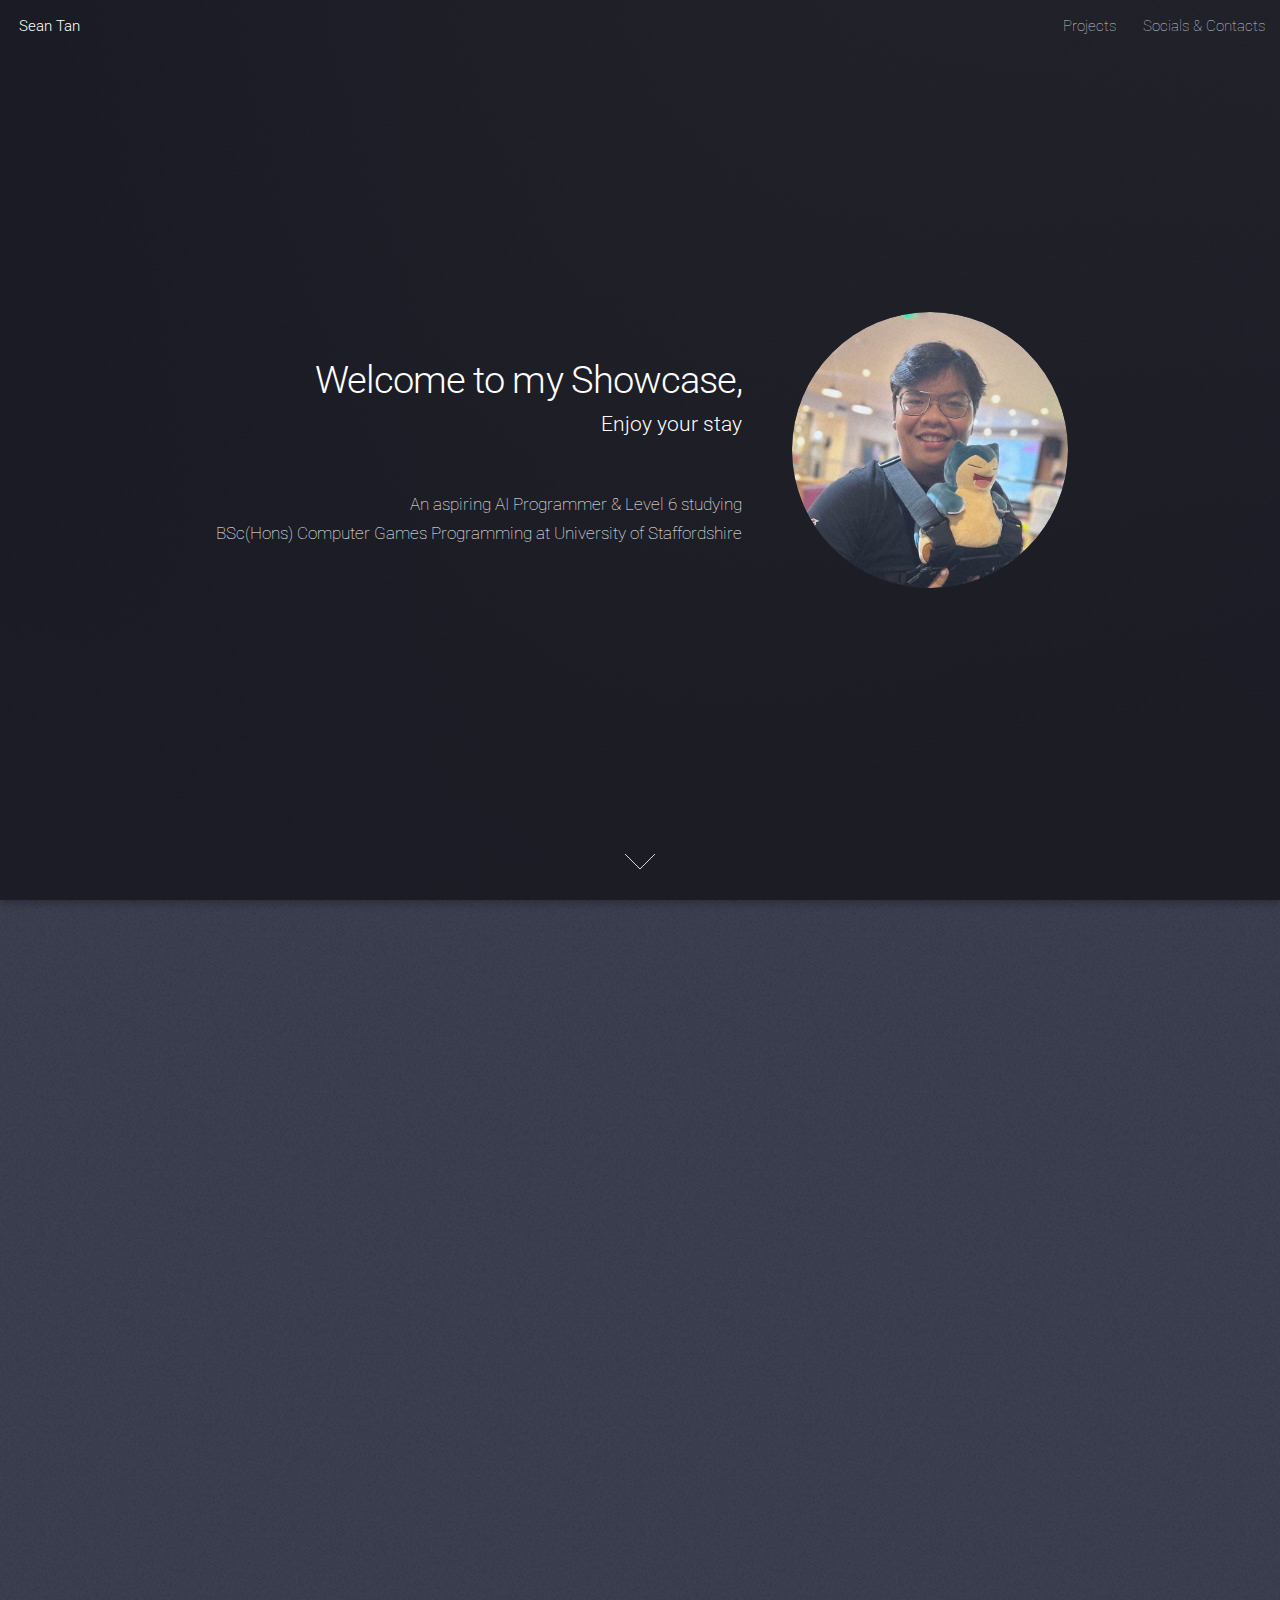
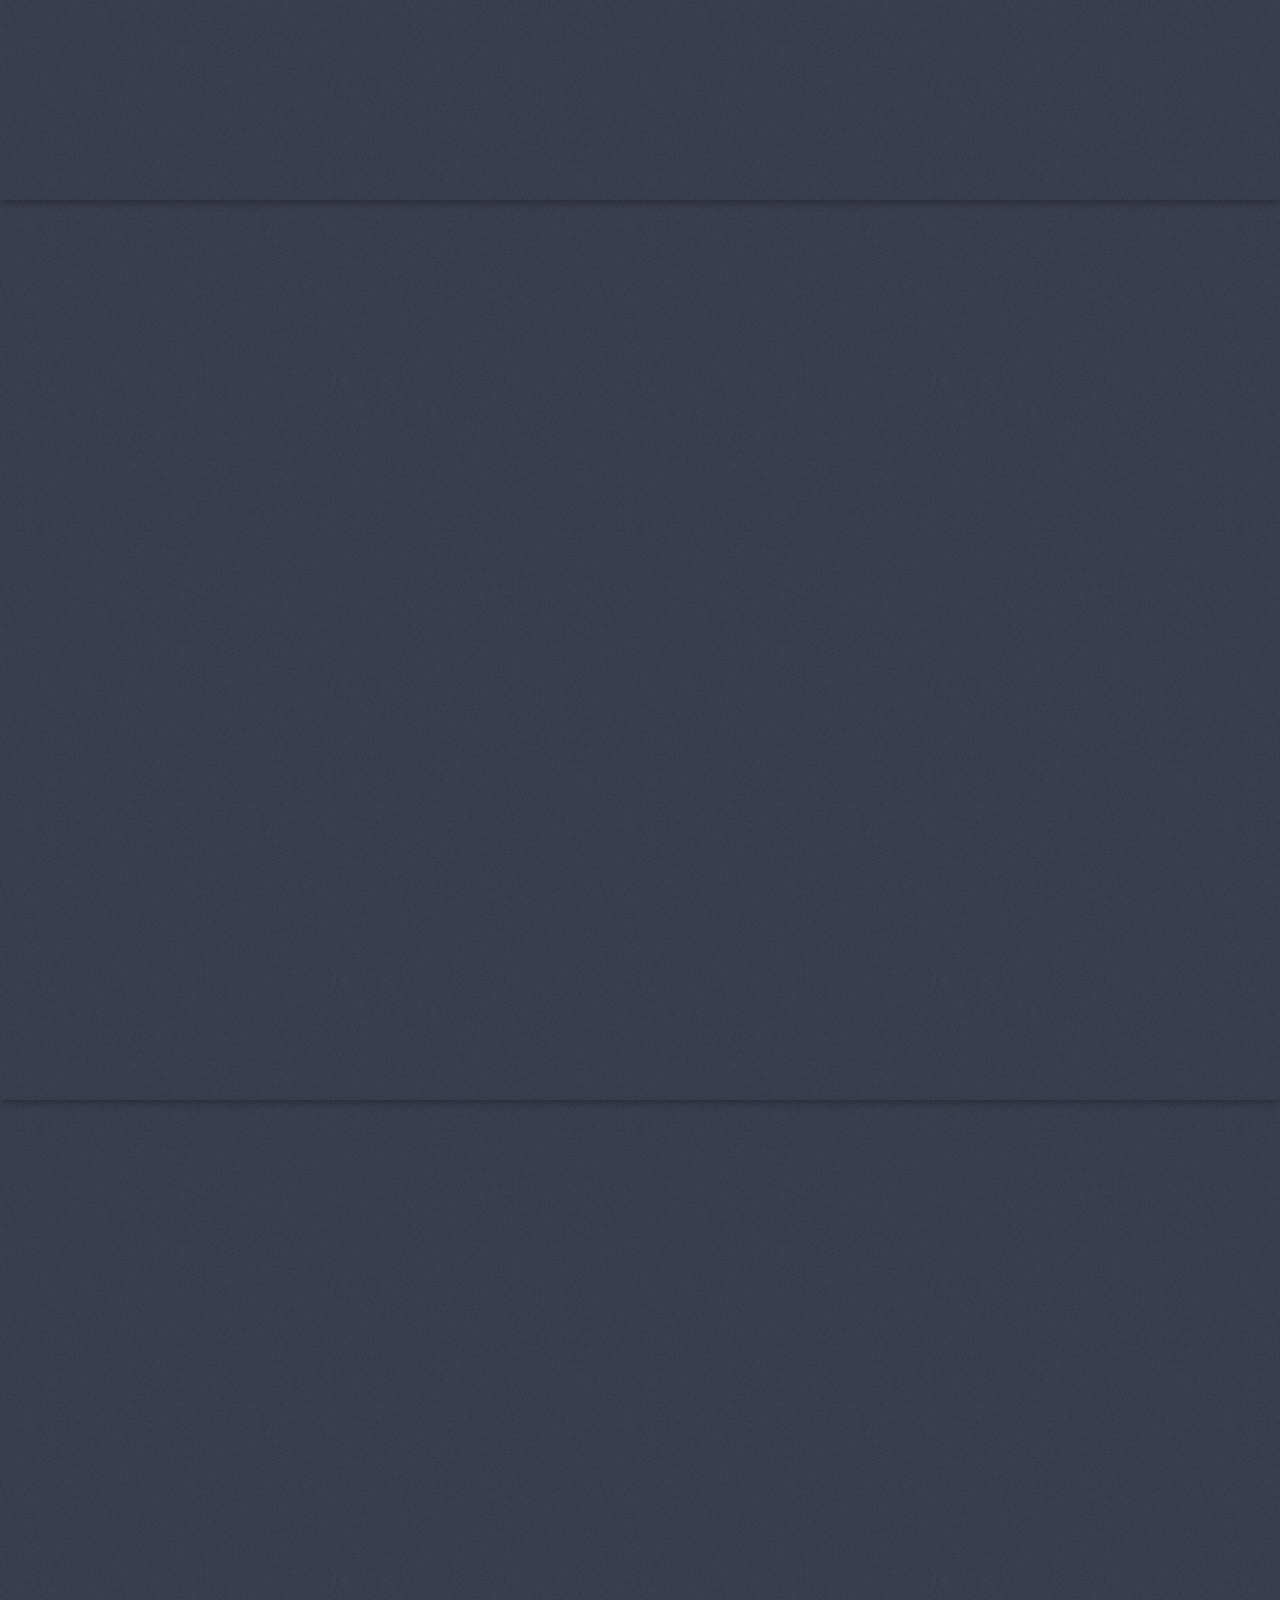
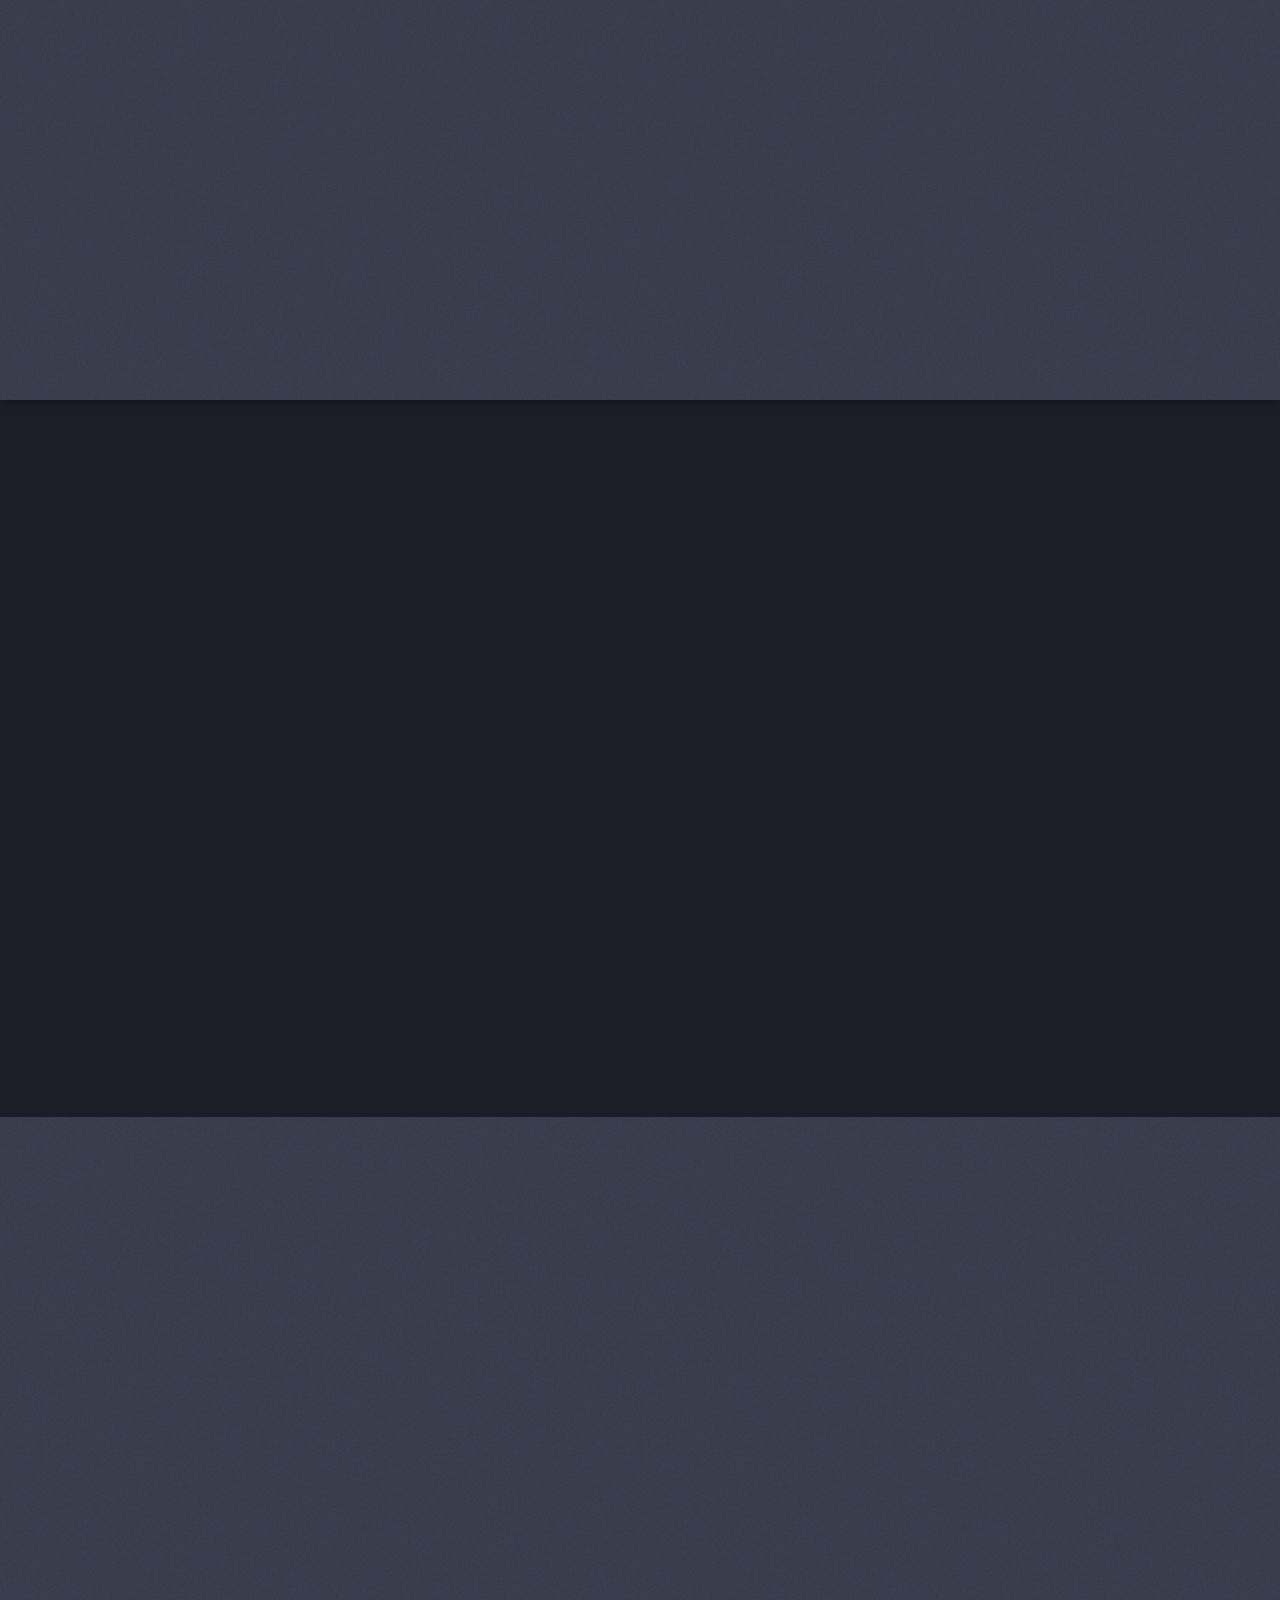
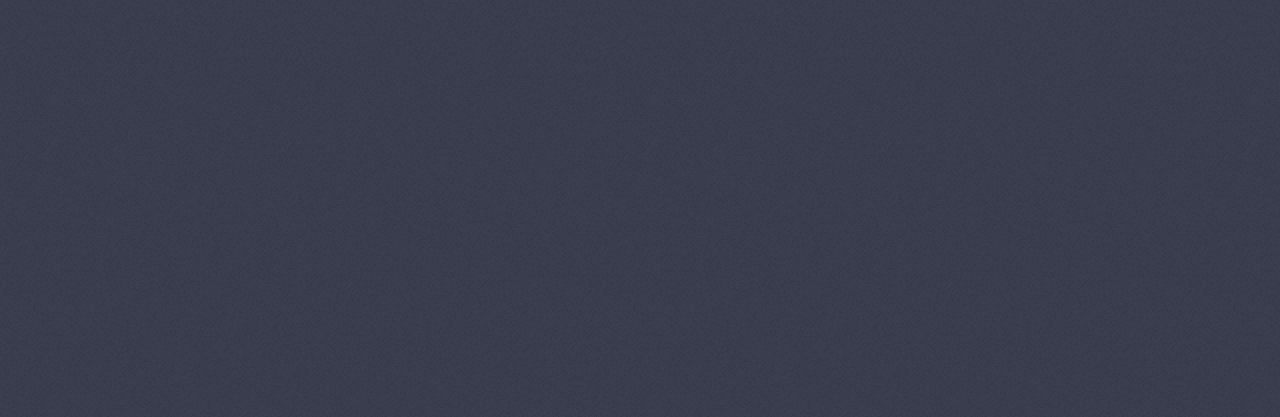
<file: index.html>
<!DOCTYPE HTML>
<!--
	Landed by HTML5 UP
	html5up.net | @ajlkn
	Free for personal and commercial use under the CCA 3.0 license (html5up.net/license)
-->
<html>
	<head>
		<title>Sean Tan | Portofolio</title>
		<meta charset="utf-8" />
		<meta name="viewport" content="width=device-width, initial-scale=1, user-scalable=no" />
		<link rel="stylesheet" href="assets/css/main.css" />
		<noscript><link rel="stylesheet" href="assets/css/noscript.css" /></noscript>
	</head>
	<body class="is-preload landing">
		<div id="page-wrapper">

			<!-- Header -->
				<header id="header">
					<h1 id="logo"><a href="index.html">Sean Tan</a></h1>
					<nav id="nav">
						<ul>
							<li>
								<a href="#">Projects</a>
								<ul>
									<li><a href="#UFFOE">UF-Foe</a></li>
									<li><a href="#AIDMPF">AI Fundamentals</a></li>
									<li><a href="#JWN">John Wick: Neon</a></li>
									<li><a href="#MISC">Other Work</a></li>
								</ul>
							</li>
							<li><a href="#Links">Socials & Contacts</a></li>
						</ul>
					</nav>
				</header>

			<!-- Banner -->
				<section id="banner">
					<div class="content">
						<header>
							<h2>Welcome to my Showcase,</h2>
							<h3>Enjoy your stay</h3>
							<p><br />
							An aspiring AI Programmer & Level 6 studying <br />BSc(Hons) Computer Games Programming at University of Staffordshire</p>
						</header>
						<span class="image"><img src="images/Sean.jpg" alt="" /></span>
					</div>
					<a href="#UFFOE" class="goto-next scrolly">Next</a>
				</section>
			<!-- UFFOE -->
			<section id="UFFOE" class="spotlight style3 left">
				<span class="image fit main bottom"><img src="images/Team37.png" alt="" /></span>
				<div class="content">
					<header>
						<h2>UF-Foe</h2>
						<!--<p>Accumsan integer ultricies aliquam vel massa sapien phasellus</p>-->
					</header>
					<p>Created using Unreal Engine 5, UF-Foe is an objective-based, top-down, co-op horde shooter. </br></br>The game was collaborative effort between a mix of 20 students from both 2nd and 3rd year. 
						My contribution to the game was the creation of the AI enemies and the bosses.</p>
					<ul class="actions">
						<li><a href="https://youtu.be/JCT9jSS22Kc?feature=shared" class="button">Watch the Trailer</a></li>
					</ul>
				</div>
				<a href="#AIDMPF" class="goto-next scrolly">Next</a>
			</section>
			<!-- AIDMPF -->
				<section id="AIDMPF" class="spotlight style1 bottom">
					<span class="image fit main"><img src="images/AIDMPF.png" alt="" /></span>
					<div class="content">
						<div class="container">
							<div class="row">
								<div class="col-4 col-12-medium">
									<header>
										<h2>AI Fundamentals</h2>
									</header>
								</div>
								<div class="col-4 col-12-medium">
									<p>Created using Unity 5, the project demonstrates the fundamanetals of AI decision-making and 
										pathfinding within separate scenes. The techniques learnt all culminate in the final scene,
										 where an AI survives against a horde of enemies.</p>
								</div>
								<div class="col-4 col-12-medium">
									<p>The AI has access to multiple weapons while health and ammo packs randomly spawn around the map.</p>
									<ul class="actions">
										<li><a href="https://youtu.be/Qgek7AGP8EU?feature=shared" class="button">Watch the Demo</a></li>
									</ul>
								</div>
							</div>
						</div>
					</div>
					<a href="#JWN" class="goto-next scrolly">Next</a>
				</section>

			<!-- JWN -->
				<section id="JWN" class="spotlight style2 right">
					<span class="image fit main"><img src="images/JWN.png" alt="" /></span>
					<div class="content">
						<header>
							<h2>John Wick: Neon</h2>
						</header>
						<p>Created using Unity 5, John Wick: Neon is a top-down shooter heaily inspired by the John Wick movies and Hotline Miami.
						</br></br>The player has access to a pistol, a rifle and a shotgun and there are 3 levels plus a tutorial to play. The project was my first experience in AI pathfinding and decision-making, 
							a plugin was downloaded to control all the enemy movement.
						</p>
						<ul class="actions">
							<li><a href="https://youtu.be/1UtfCuWJGxE?feature=shared" class="button">Watch the Demo</a></li>
						</ul>
					</div>
					<a href="#MISC" class="goto-next scrolly">Next</a>
				</section>

				<!-- Misc -->
				<section id="MISC" class="wrapper style1 special fade-up">
					<div class="container">
						<header class="major">
							<h2>Other Featured Work</h2>
						</header>
						<div class="box alt">
							<div class="row gtr-uniform">
								<section class="col-4 col-6-medium col-12-xsmall">
									<span class="image fit main"><img src="images/Synth.png" alt=""/></span>
									<h3>Polivoks Inspired Synth</h3>
									<p>Created using Unreal 5. Inspired by Mick Gordon's synth setup for DOOM(2016).</p>
									<a href="https://youtu.be/nqg_FeJnLfM?feature=shared" class="button">Watch the Demo</a>
								</section>
								<section class="col-4 col-6-medium col-12-xsmall">
									<span class="image fit main"><img src="images/sink.png" alt=""/></span>
									<h3>Sink The Sacrifice</h3>
									<p>Created using Unity 5. A down-scrolling side view shooter.</p>
									<a href="https://youtu.be/swqsTIbL5PI?feature=shared" class="button">Watch the Demo</a>
								</section>
								<section class="col-4 col-6-medium col-12-xsmall">
									<span class="image fit main"><img src="images/OpenGL.png" alt=""/></span>
									<h3>OpenGL Simulation</h3>
									<p>Created using C++ and the OpenGL library. </br></br></p>
									<a href="https://youtu.be/_sC6BI-AZjQ?feature=shared" class="button">Watch the Demo</a>
							</div>
						</div>
					</div>
					
				</section>
			<!-- Links -->
			<section id="Links" class="spotlight style3 left">
					<span class="image fit main bottom"><img src="images/bg.jpg" alt="" /></span>
					<div class="content">
						<header>
							<h2>Socials & Contacts</h2>
							<p> Email: SeanRonanTan.2003@gmail.com
							</p>
						</header>
							<ul class="icons">
								<li><a href="https://www.youtube.com/channel/UCGhxGUAMsaWj7-fnRhnos3w" class="icon brands alt fa-youtube"><span class="label">Youtube</span></a></li>
								<li><a href="https://www.linkedin.com/in/sean-tan-413865252/" class="icon brands alt fa-linkedin-in"><span class="label">LinkedIn</span></a></li>
								<li><a href="https://github.com/SeanRTan" class="icon brands alt fa-github"><span class="label">GitHub</span></a></li>
							</ul>
							<ul class="copyright">
								<li>&copy; Sean Tan. All rights reserved.</li>
							</ul>
					</div>
				</section>

		</div>

		<!-- Scripts -->
			<script src="assets/js/jquery.min.js"></script>
			<script src="assets/js/jquery.scrolly.min.js"></script>
			<script src="assets/js/jquery.dropotron.min.js"></script>
			<script src="assets/js/jquery.scrollex.min.js"></script>
			<script src="assets/js/browser.min.js"></script>
			<script src="assets/js/breakpoints.min.js"></script>
			<script src="assets/js/util.js"></script>
			<script src="assets/js/main.js"></script>

	</body>
</html>
</file>
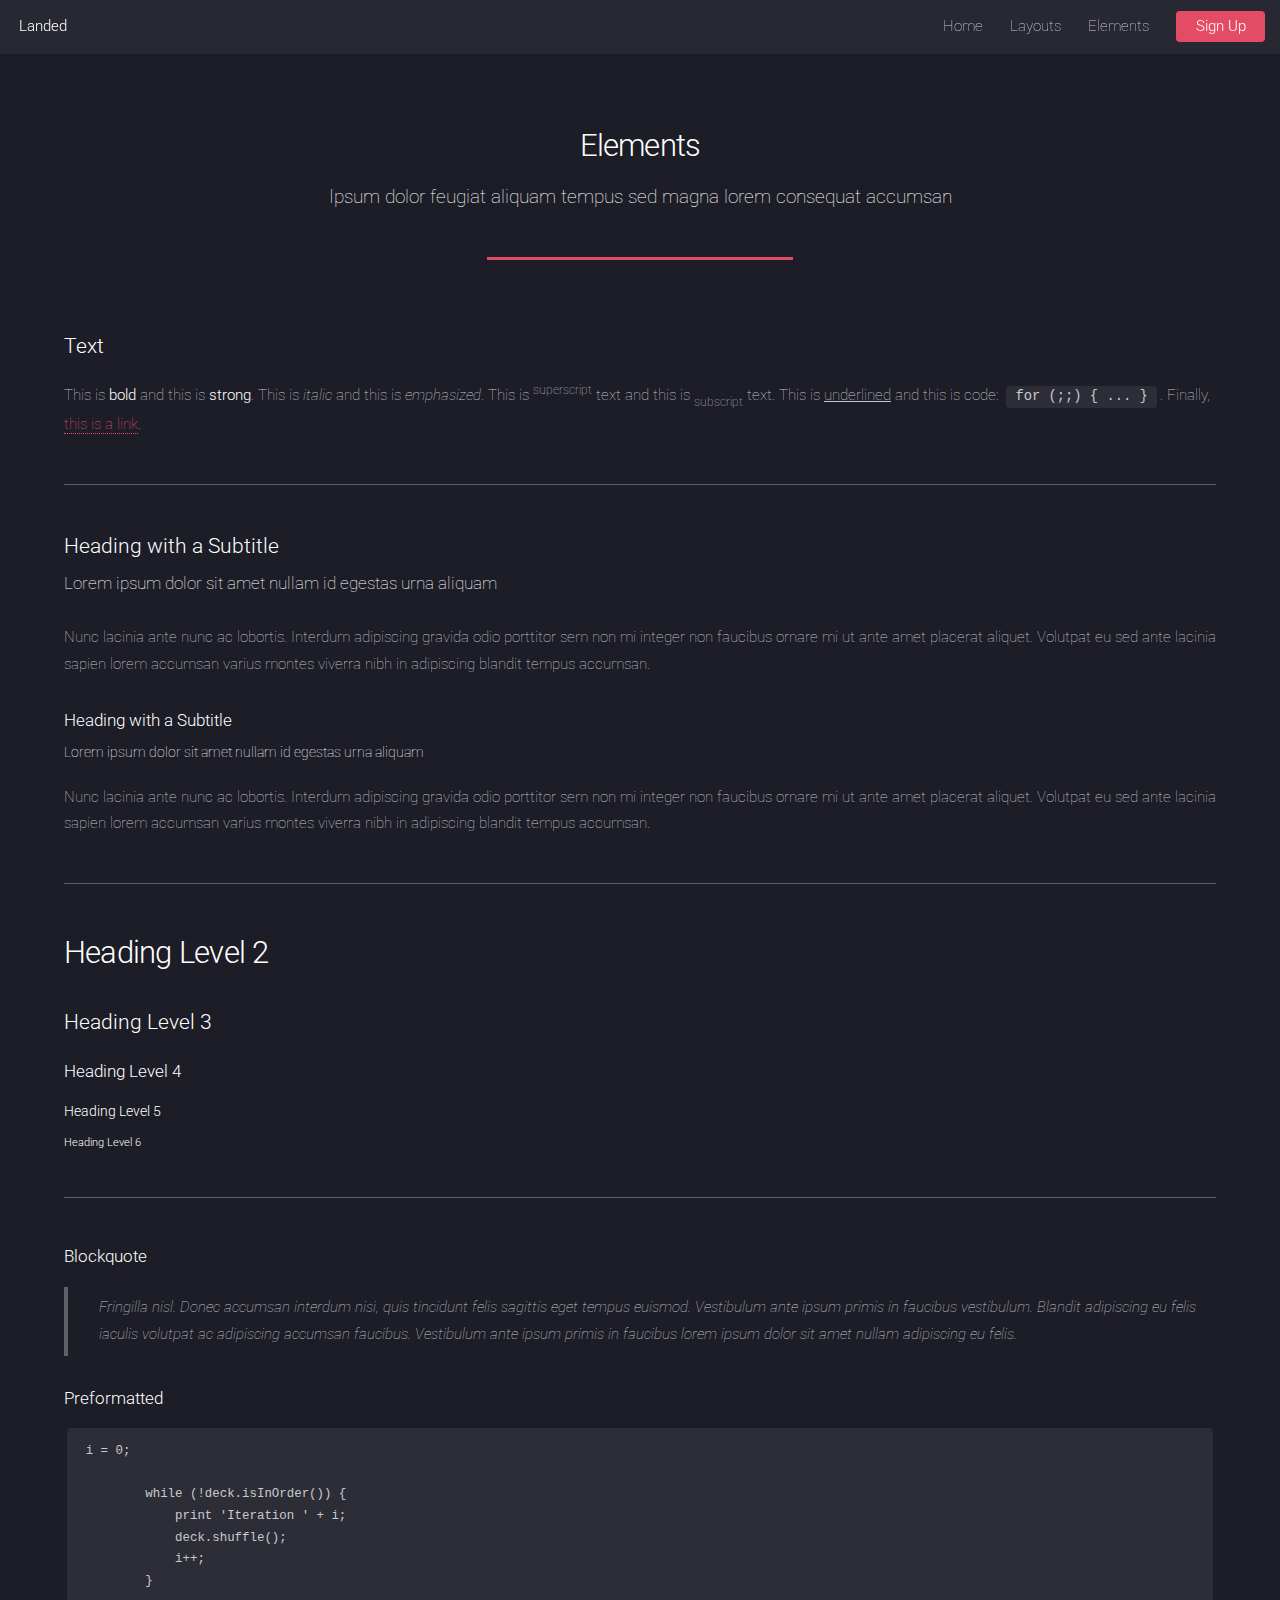
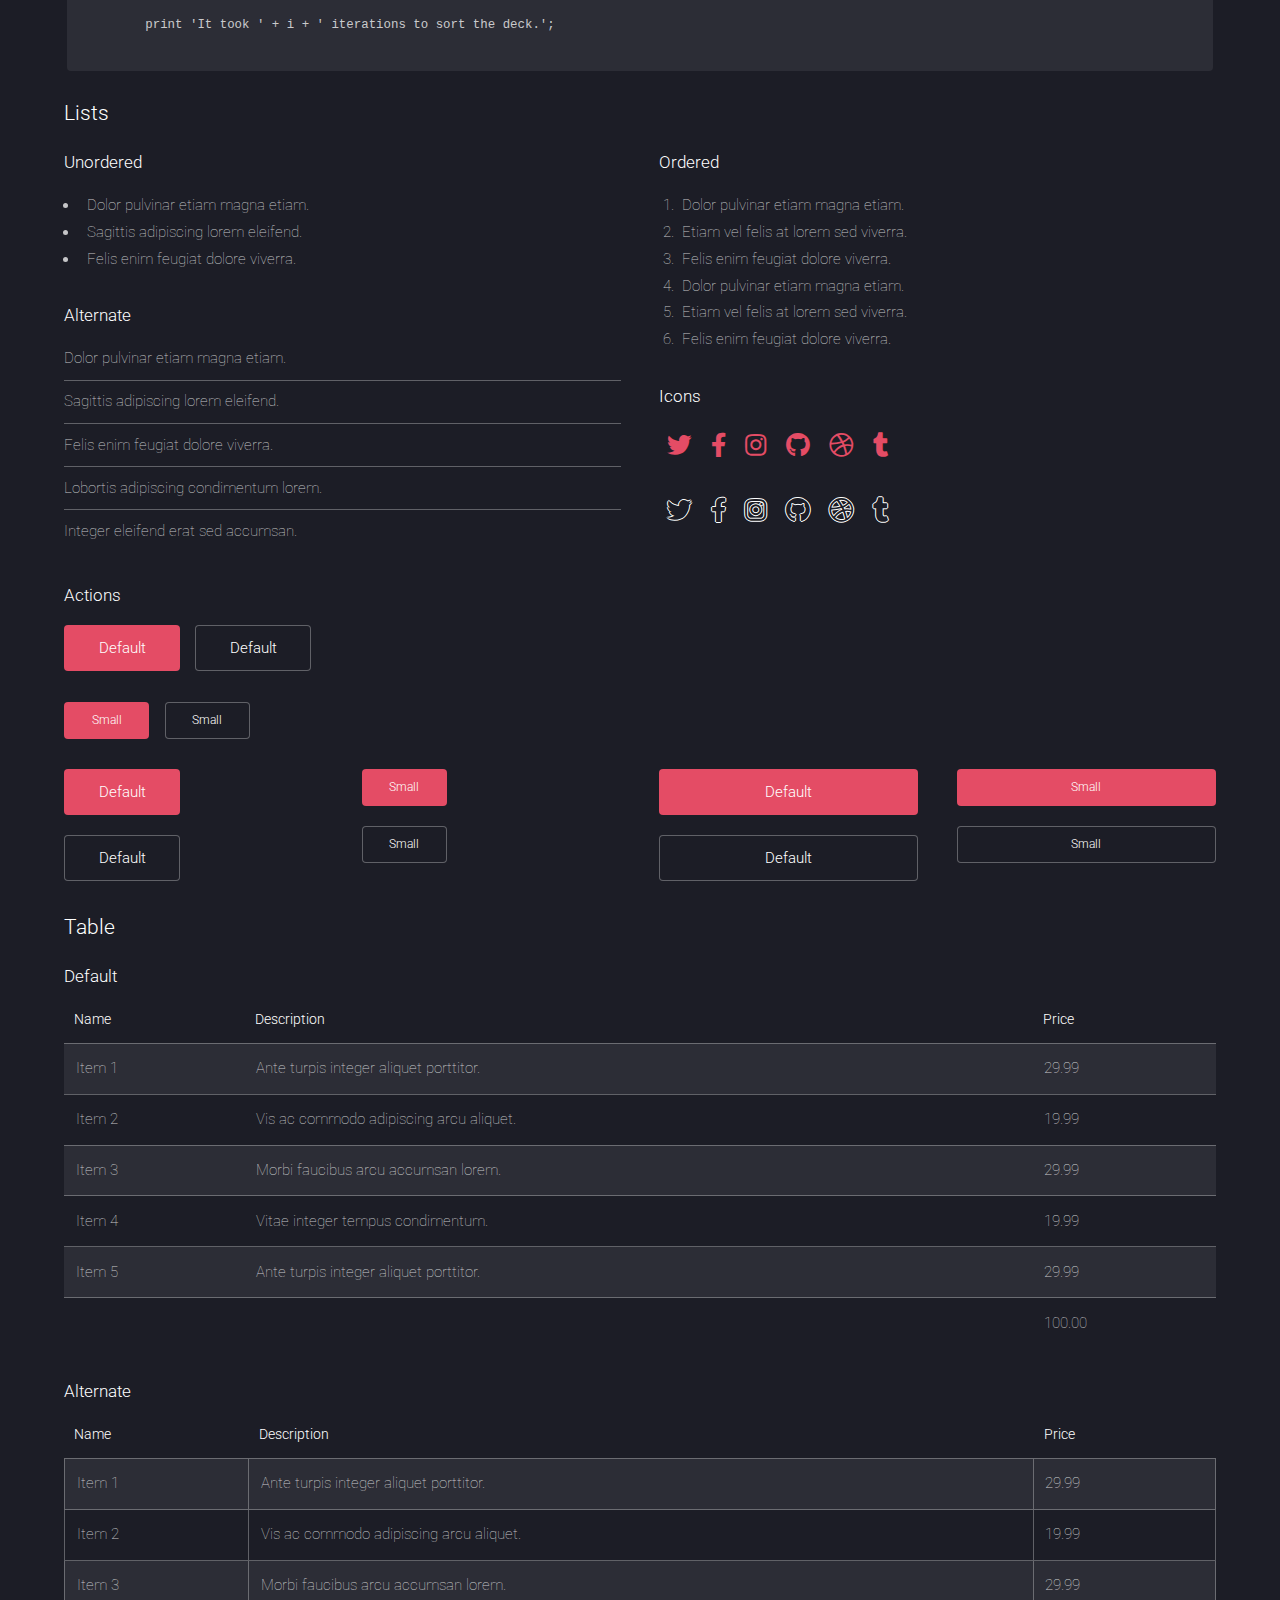
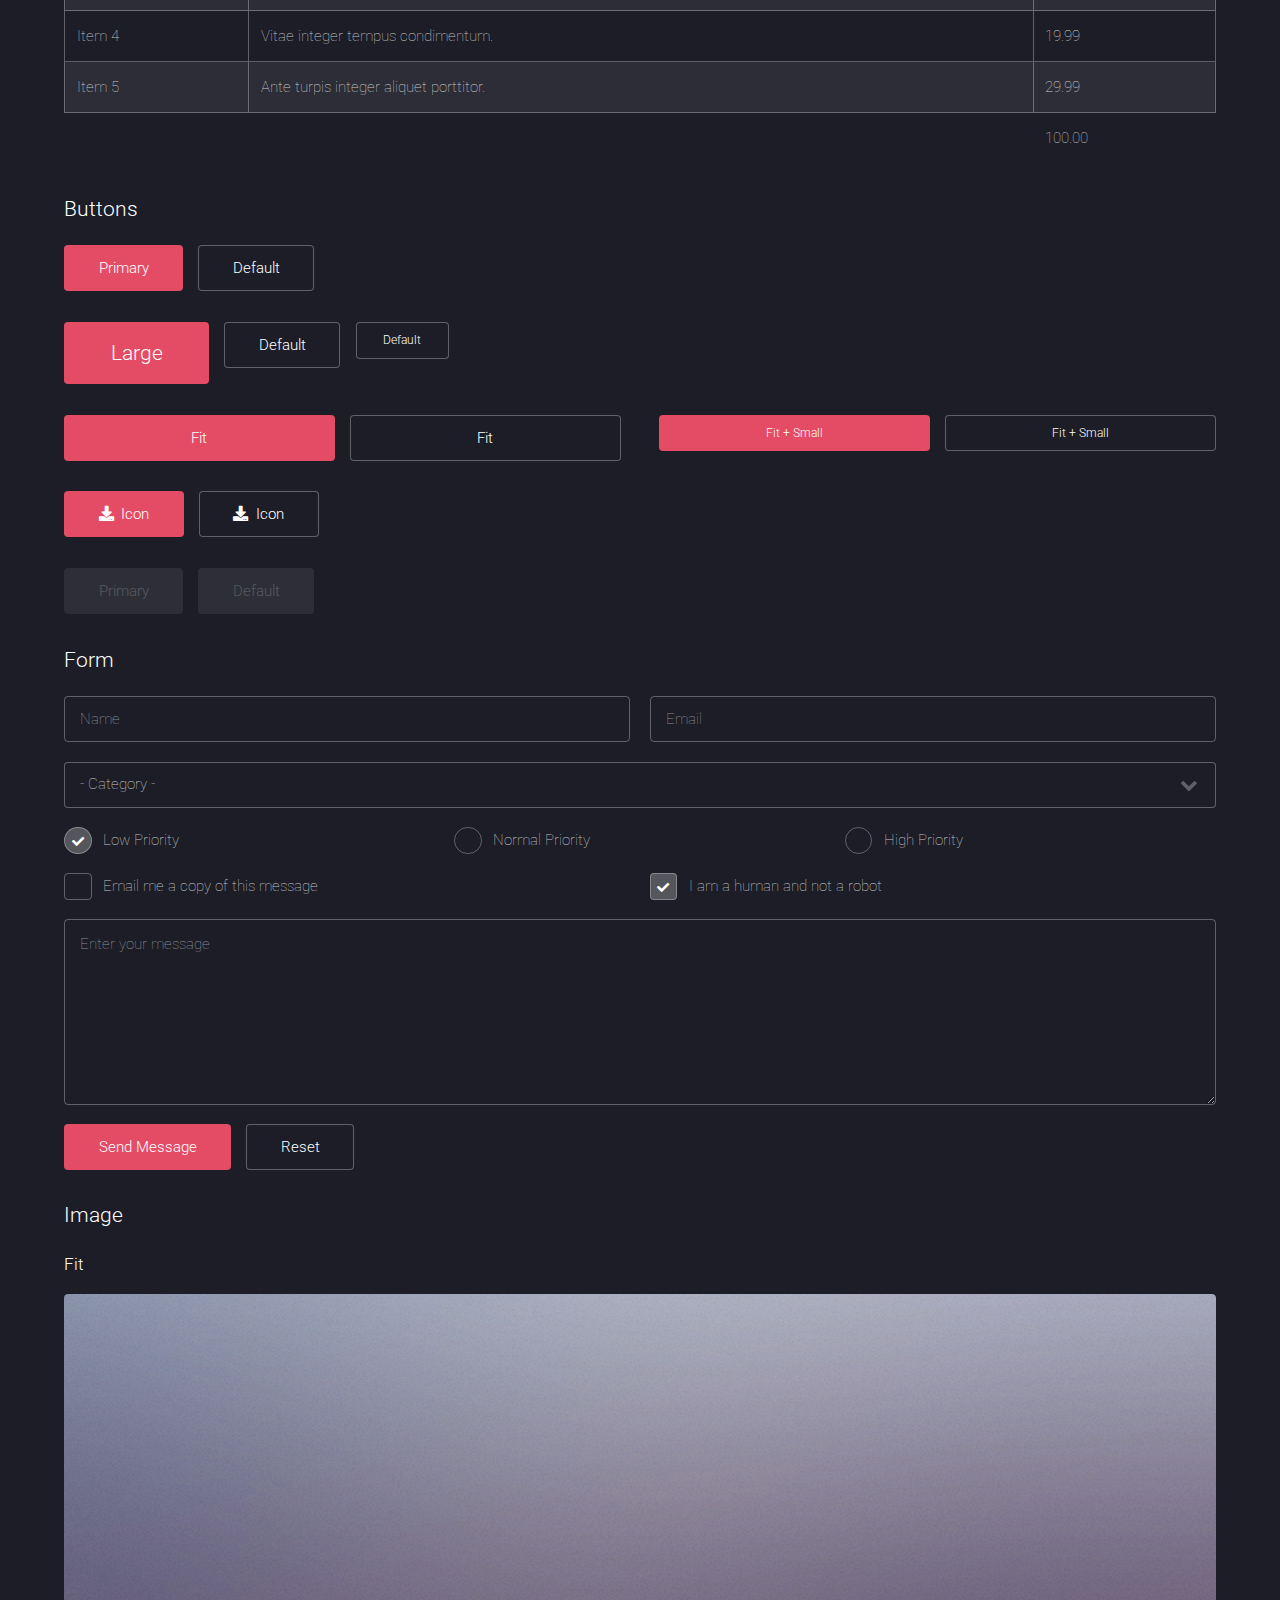
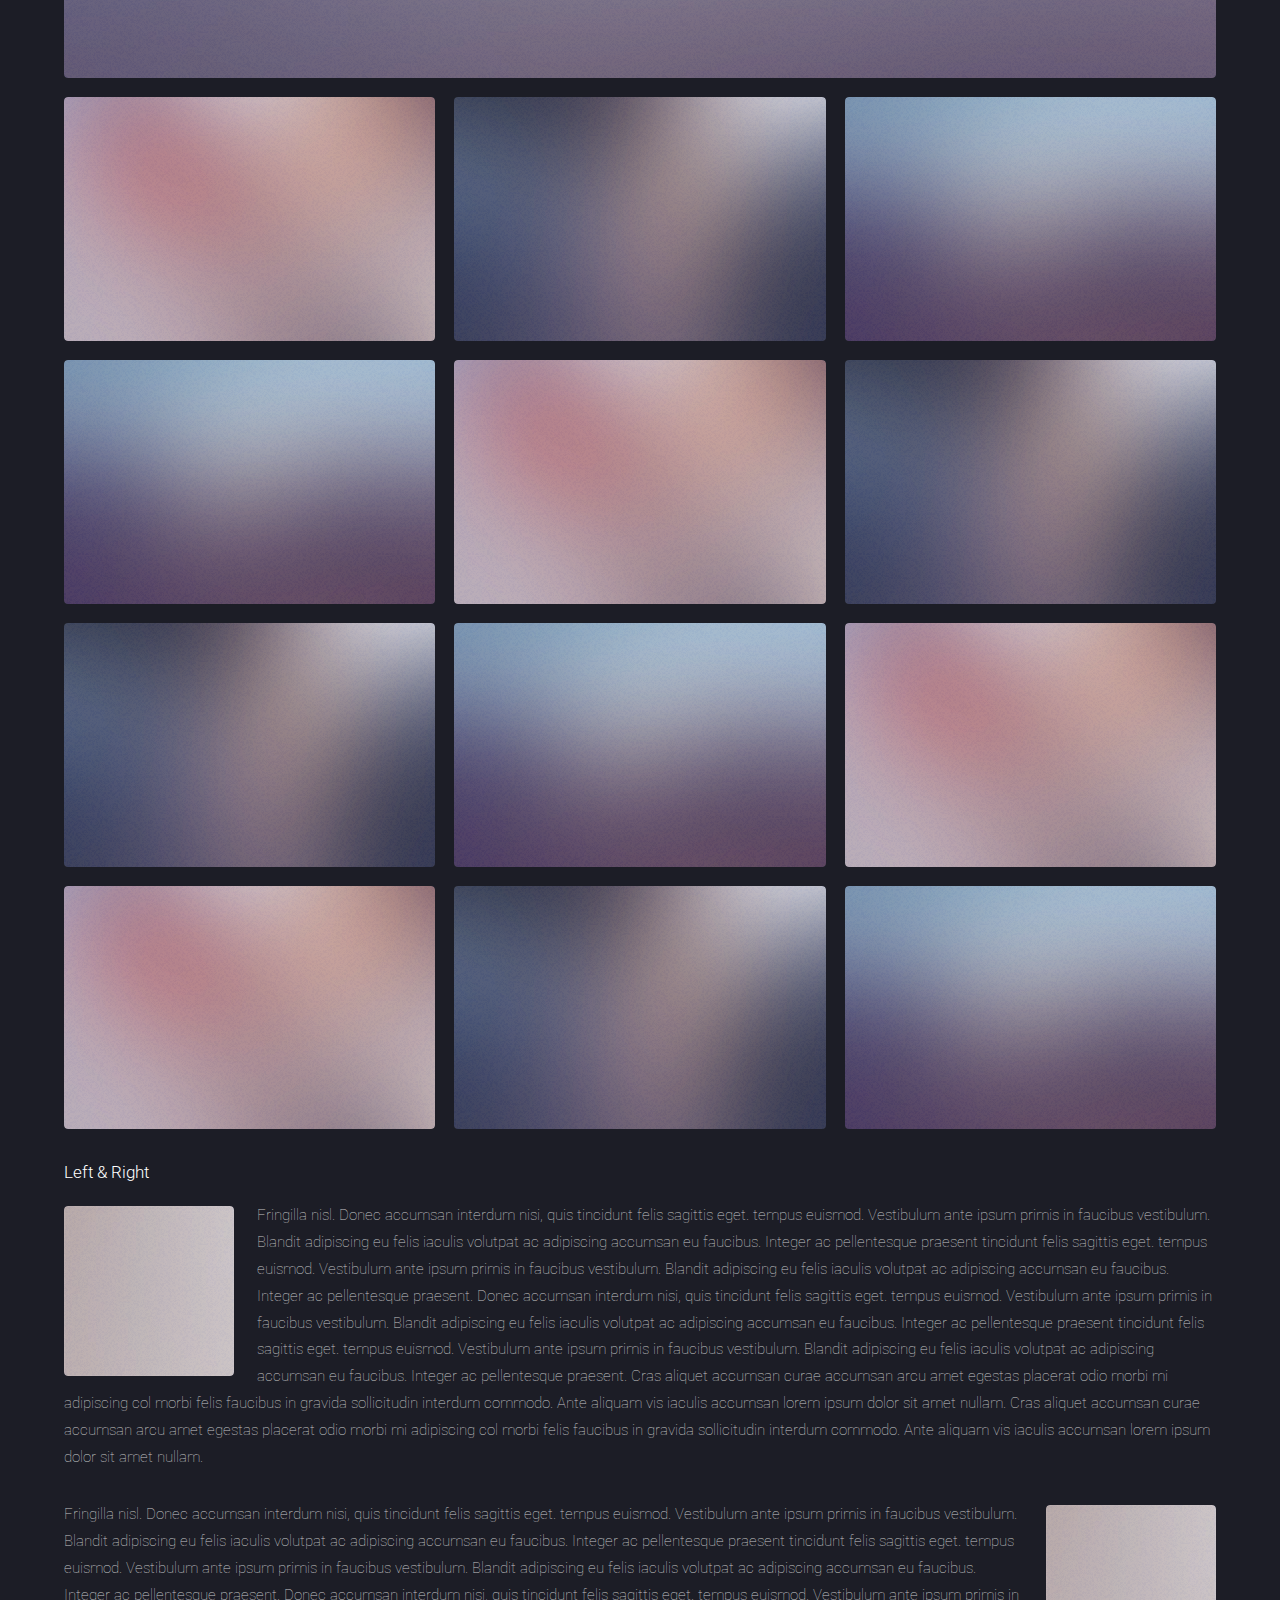
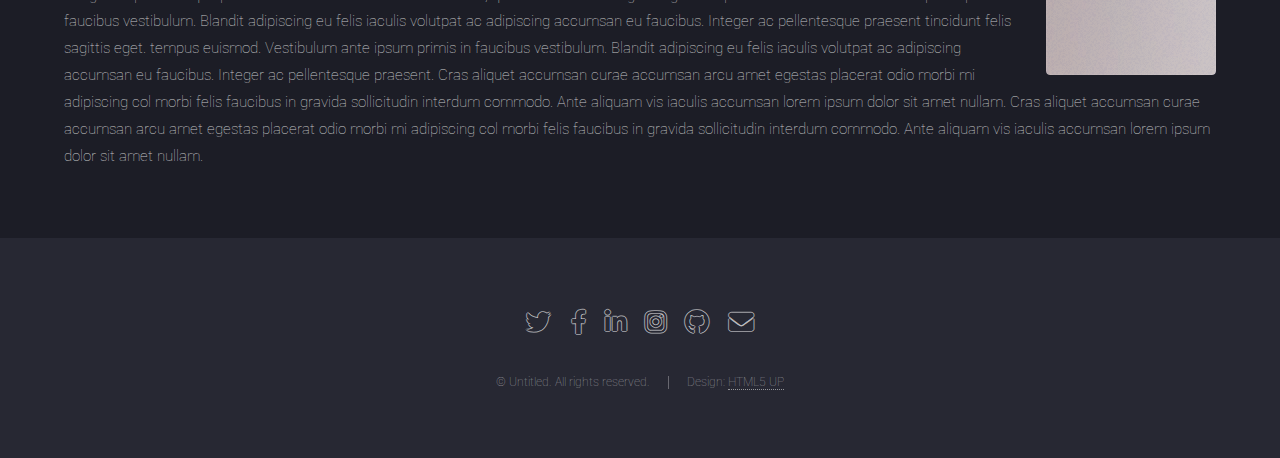
<file: elements.html>
<!DOCTYPE HTML>
<!--
	Landed by HTML5 UP
	html5up.net | @ajlkn
	Free for personal and commercial use under the CCA 3.0 license (html5up.net/license)
-->
<html>
	<head>
		<title>Elements - Landed by HTML5 UP</title>
		<meta charset="utf-8" />
		<meta name="viewport" content="width=device-width, initial-scale=1, user-scalable=no" />
		<link rel="stylesheet" href="assets/css/main.css" />
		<noscript><link rel="stylesheet" href="assets/css/noscript.css" /></noscript>
	</head>
	<body class="is-preload">
		<div id="page-wrapper">

			<!-- Header -->
				<header id="header">
					<h1 id="logo"><a href="index.html">Landed</a></h1>
					<nav id="nav">
						<ul>
							<li><a href="index.html">Home</a></li>
							<li>
								<a href="#">Layouts</a>
								<ul>
									<li><a href="left-sidebar.html">Left Sidebar</a></li>
									<li><a href="right-sidebar.html">Right Sidebar</a></li>
									<li><a href="no-sidebar.html">No Sidebar</a></li>
									<li>
										<a href="#">Submenu</a>
										<ul>
											<li><a href="#">Option 1</a></li>
											<li><a href="#">Option 2</a></li>
											<li><a href="#">Option 3</a></li>
											<li><a href="#">Option 4</a></li>
										</ul>
									</li>
								</ul>
							</li>
							<li><a href="elements.html">Elements</a></li>
							<li><a href="#" class="button primary">Sign Up</a></li>
						</ul>
					</nav>
				</header>

			<!-- Main -->
				<div id="main" class="wrapper style1">
					<div class="container">
						<header class="major">
							<h2>Elements</h2>
							<p>Ipsum dolor feugiat aliquam tempus sed magna lorem consequat accumsan</p>
						</header>

						<!-- Text -->
							<section>
								<h3>Text</h3>
								<p>This is <b>bold</b> and this is <strong>strong</strong>. This is <i>italic</i> and this is <em>emphasized</em>.
								This is <sup>superscript</sup> text and this is <sub>subscript</sub> text.
								This is <u>underlined</u> and this is code: <code>for (;;) { ... }</code>. Finally, <a href="#">this is a link</a>.</p>

								<hr />

								<header>
									<h3>Heading with a Subtitle</h3>
									<p>Lorem ipsum dolor sit amet nullam id egestas urna aliquam</p>
								</header>
								<p>Nunc lacinia ante nunc ac lobortis. Interdum adipiscing gravida odio porttitor sem non mi integer non faucibus ornare mi ut ante amet placerat aliquet. Volutpat eu sed ante lacinia sapien lorem accumsan varius montes viverra nibh in adipiscing blandit tempus accumsan.</p>
								<header>
									<h4>Heading with a Subtitle</h4>
									<p>Lorem ipsum dolor sit amet nullam id egestas urna aliquam</p>
								</header>
								<p>Nunc lacinia ante nunc ac lobortis. Interdum adipiscing gravida odio porttitor sem non mi integer non faucibus ornare mi ut ante amet placerat aliquet. Volutpat eu sed ante lacinia sapien lorem accumsan varius montes viverra nibh in adipiscing blandit tempus accumsan.</p>

								<hr />

								<h2>Heading Level 2</h2>
								<h3>Heading Level 3</h3>
								<h4>Heading Level 4</h4>
								<h5>Heading Level 5</h5>
								<h6>Heading Level 6</h6>

								<hr />

								<h4>Blockquote</h4>
								<blockquote>Fringilla nisl. Donec accumsan interdum nisi, quis tincidunt felis sagittis eget tempus euismod. Vestibulum ante ipsum primis in faucibus vestibulum. Blandit adipiscing eu felis iaculis volutpat ac adipiscing accumsan faucibus. Vestibulum ante ipsum primis in faucibus lorem ipsum dolor sit amet nullam adipiscing eu felis.</blockquote>

								<h4>Preformatted</h4>
								<pre><code>i = 0;

	while (!deck.isInOrder()) {
	    print 'Iteration ' + i;
	    deck.shuffle();
	    i++;
	}

	print 'It took ' + i + ' iterations to sort the deck.';
	</code></pre>
							</section>

						<!-- Lists -->
							<section>
								<h3>Lists</h3>
								<div class="row">
									<div class="col-6 col-12-xsmall">

										<h4>Unordered</h4>
										<ul>
											<li>Dolor pulvinar etiam magna etiam.</li>
											<li>Sagittis adipiscing lorem eleifend.</li>
											<li>Felis enim feugiat dolore viverra.</li>
										</ul>

										<h4>Alternate</h4>
										<ul class="alt">
											<li>Dolor pulvinar etiam magna etiam.</li>
											<li>Sagittis adipiscing lorem eleifend.</li>
											<li>Felis enim feugiat dolore viverra.</li>
											<li>Lobortis adipiscing condimentum lorem.</li>
											<li>Integer eleifend erat sed accumsan.</li>
										</ul>

									</div>
									<div class="col-6 col-12-xsmall">

										<h4>Ordered</h4>
										<ol>
											<li>Dolor pulvinar etiam magna etiam.</li>
											<li>Etiam vel felis at lorem sed viverra.</li>
											<li>Felis enim feugiat dolore viverra.</li>
											<li>Dolor pulvinar etiam magna etiam.</li>
											<li>Etiam vel felis at lorem sed viverra.</li>
											<li>Felis enim feugiat dolore viverra.</li>
										</ol>

										<h4>Icons</h4>
										<ul class="icons">
											<li><a href="#" class="icon brands fa-twitter"><span class="label">Twitter</span></a></li>
											<li><a href="#" class="icon brands fa-facebook-f"><span class="label">Facebook</span></a></li>
											<li><a href="#" class="icon brands fa-instagram"><span class="label">Instagram</span></a></li>
											<li><a href="#" class="icon brands fa-github"><span class="label">Github</span></a></li>
											<li><a href="#" class="icon brands fa-dribbble"><span class="label">Dribbble</span></a></li>
											<li><a href="#" class="icon brands fa-tumblr"><span class="label">Tumblr</span></a></li>
										</ul>
										<ul class="icons">
											<li><a href="#" class="icon brands alt fa-twitter"><span class="label">Twitter</span></a></li>
											<li><a href="#" class="icon brands alt fa-facebook-f"><span class="label">Facebook</span></a></li>
											<li><a href="#" class="icon brands alt fa-instagram"><span class="label">Instagram</span></a></li>
											<li><a href="#" class="icon brands alt fa-github"><span class="label">Github</span></a></li>
											<li><a href="#" class="icon brands alt fa-dribbble"><span class="label">Dribbble</span></a></li>
											<li><a href="#" class="icon brands alt fa-tumblr"><span class="label">Tumblr</span></a></li>
										</ul>

									</div>
								</div>

								<h4>Actions</h4>
								<ul class="actions">
									<li><a href="#" class="button primary">Default</a></li>
									<li><a href="#" class="button">Default</a></li>
								</ul>
								<ul class="actions small">
									<li><a href="#" class="button primary small">Small</a></li>
									<li><a href="#" class="button small">Small</a></li>
								</ul>
								<div class="row">
									<div class="col-3 col-6-medium col-12-xsmall">
										<ul class="actions stacked">
											<li><a href="#" class="button primary">Default</a></li>
											<li><a href="#" class="button">Default</a></li>
										</ul>
									</div>
									<div class="col-3 col-6-medium col-12-xsmall">
										<ul class="actions stacked">
											<li><a href="#" class="button primary small">Small</a></li>
											<li><a href="#" class="button small">Small</a></li>
										</ul>
									</div>
									<div class="col-3 col-6-medium col-12-xsmall">
										<ul class="actions stacked">
											<li><a href="#" class="button primary fit">Default</a></li>
											<li><a href="#" class="button fit">Default</a></li>
										</ul>
									</div>
									<div class="col-3 col-6-medium col-12-xsmall">
										<ul class="actions stacked">
											<li><a href="#" class="button primary small fit">Small</a></li>
											<li><a href="#" class="button small fit">Small</a></li>
										</ul>
									</div>
								</div>
							</section>

						<!-- Table -->
							<section>
								<h3>Table</h3>
								<h4>Default</h4>
								<div class="table-wrapper">
									<table>
										<thead>
											<tr>
												<th>Name</th>
												<th>Description</th>
												<th>Price</th>
											</tr>
										</thead>
										<tbody>
											<tr>
												<td>Item 1</td>
												<td>Ante turpis integer aliquet porttitor.</td>
												<td>29.99</td>
											</tr>
											<tr>
												<td>Item 2</td>
												<td>Vis ac commodo adipiscing arcu aliquet.</td>
												<td>19.99</td>
											</tr>
											<tr>
												<td>Item 3</td>
												<td> Morbi faucibus arcu accumsan lorem.</td>
												<td>29.99</td>
											</tr>
											<tr>
												<td>Item 4</td>
												<td>Vitae integer tempus condimentum.</td>
												<td>19.99</td>
											</tr>
											<tr>
												<td>Item 5</td>
												<td>Ante turpis integer aliquet porttitor.</td>
												<td>29.99</td>
											</tr>
										</tbody>
										<tfoot>
											<tr>
												<td colspan="2"></td>
												<td>100.00</td>
											</tr>
										</tfoot>
									</table>
								</div>
								<h4>Alternate</h4>
								<div class="table-wrapper">
									<table class="alt">
										<thead>
											<tr>
												<th>Name</th>
												<th>Description</th>
												<th>Price</th>
											</tr>
										</thead>
										<tbody>
											<tr>
												<td>Item 1</td>
												<td>Ante turpis integer aliquet porttitor.</td>
												<td>29.99</td>
											</tr>
											<tr>
												<td>Item 2</td>
												<td>Vis ac commodo adipiscing arcu aliquet.</td>
												<td>19.99</td>
											</tr>
											<tr>
												<td>Item 3</td>
												<td> Morbi faucibus arcu accumsan lorem.</td>
												<td>29.99</td>
											</tr>
											<tr>
												<td>Item 4</td>
												<td>Vitae integer tempus condimentum.</td>
												<td>19.99</td>
											</tr>
											<tr>
												<td>Item 5</td>
												<td>Ante turpis integer aliquet porttitor.</td>
												<td>29.99</td>
											</tr>
										</tbody>
										<tfoot>
											<tr>
												<td colspan="2"></td>
												<td>100.00</td>
											</tr>
										</tfoot>
									</table>
								</div>
							</section>

						<!-- Buttons -->
							<section>
								<h3>Buttons</h3>
								<ul class="actions">
									<li><a href="#" class="button primary">Primary</a></li>
									<li><a href="#" class="button">Default</a></li>
								</ul>
								<ul class="actions">
									<li><a href="#" class="button primary large">Large</a></li>
									<li><a href="#" class="button">Default</a></li>
									<li><a href="#" class="button small">Default</a></li>
								</ul>
								<div class="row">
									<div class="col-6 col-12-xsmall">
										<ul class="actions fit">
											<li><a href="#" class="button primary fit">Fit</a></li>
											<li><a href="#" class="button fit">Fit</a></li>
										</ul>
									</div>
									<div class="col-6 col-12-xsmall">
										<ul class="actions fit small">
											<li><a href="#" class="button primary fit small">Fit + Small</a></li>
											<li><a href="#" class="button fit small">Fit + Small</a></li>
										</ul>
									</div>
								</div>
								<ul class="actions">
									<li><a href="#" class="button primary icon solid fa-download">Icon</a></li>
									<li><a href="#" class="button icon solid fa-download">Icon</a></li>
								</ul>
								<ul class="actions">
									<li><span class="button primary disabled">Primary</span></li>
									<li><span class="button disabled">Default</span></li>
								</ul>
							</section>

						<!-- Form -->
							<section>
								<h3>Form</h3>
								<form method="post" action="#">
									<div class="row gtr-uniform gtr-50">
										<div class="col-6 col-12-xsmall">
											<input type="text" name="name" id="name" value="" placeholder="Name" />
										</div>
										<div class="col-6 col-12-xsmall">
											<input type="email" name="email" id="email" value="" placeholder="Email" />
										</div>
										<div class="col-12">
											<select name="category" id="category">
												<option value="">- Category -</option>
												<option value="1">Manufacturing</option>
												<option value="1">Shipping</option>
												<option value="1">Administration</option>
												<option value="1">Human Resources</option>
											</select>
										</div>
										<div class="col-4 col-12-medium">
											<input type="radio" id="priority-low" name="priority" checked>
											<label for="priority-low">Low Priority</label>
										</div>
										<div class="col-4 col-12-medium">
											<input type="radio" id="priority-normal" name="priority">
											<label for="priority-normal">Normal Priority</label>
										</div>
										<div class="col-4 col-12-medium">
											<input type="radio" id="priority-high" name="priority">
											<label for="priority-high">High Priority</label>
										</div>
										<div class="col-6 col-12-medium">
											<input type="checkbox" id="copy" name="copy">
											<label for="copy">Email me a copy of this message</label>
										</div>
										<div class="col-6 col-12-medium">
											<input type="checkbox" id="human" name="human" checked>
											<label for="human">I am a human and not a robot</label>
										</div>
										<div class="col-12">
											<textarea name="message" id="message" placeholder="Enter your message" rows="6"></textarea>
										</div>
										<div class="col-12">
											<ul class="actions">
												<li><input type="submit" value="Send Message" class="primary" /></li>
												<li><input type="reset" value="Reset" /></li>
											</ul>
										</div>
									</div>
								</form>
							</section>

						<!-- Image -->
							<section>
								<h3>Image</h3>
								<h4>Fit</h4>
								<div class="box alt">
									<div class="row gtr-50 gtr-uniform">
										<div class="col-12"><span class="image fit"><img src="images/pic07.jpg" alt="" /></span></div>
										<div class="col-4 col-6-xsmall"><span class="image fit"><img src="images/pic02.jpg" alt="" /></span></div>
										<div class="col-4 col-6-xsmall"><span class="image fit"><img src="images/pic03.jpg" alt="" /></span></div>
										<div class="col-4 col-6-xsmall"><span class="image fit"><img src="images/pic04.jpg" alt="" /></span></div>
										<div class="col-4 col-6-xsmall"><span class="image fit"><img src="images/pic04.jpg" alt="" /></span></div>
										<div class="col-4 col-6-xsmall"><span class="image fit"><img src="images/pic02.jpg" alt="" /></span></div>
										<div class="col-4 col-6-xsmall"><span class="image fit"><img src="images/pic03.jpg" alt="" /></span></div>
										<div class="col-4 col-6-xsmall"><span class="image fit"><img src="images/pic03.jpg" alt="" /></span></div>
										<div class="col-4 col-6-xsmall"><span class="image fit"><img src="images/pic04.jpg" alt="" /></span></div>
										<div class="col-4 col-6-xsmall"><span class="image fit"><img src="images/pic02.jpg" alt="" /></span></div>
										<div class="col-4 col-6-xsmall"><span class="image fit"><img src="images/pic02.jpg" alt="" /></span></div>
										<div class="col-4 col-6-xsmall"><span class="image fit"><img src="images/pic03.jpg" alt="" /></span></div>
										<div class="col-4 col-6-xsmall"><span class="image fit"><img src="images/pic04.jpg" alt="" /></span></div>
									</div>
								</div>

								<h4>Left &amp; Right</h4>
								<p><span class="image left"><img src="images/pic08.jpg" alt="" /></span>Fringilla nisl. Donec accumsan interdum nisi, quis tincidunt felis sagittis eget. tempus euismod. Vestibulum ante ipsum primis in faucibus vestibulum. Blandit adipiscing eu felis iaculis volutpat ac adipiscing accumsan eu faucibus. Integer ac pellentesque praesent tincidunt felis sagittis eget. tempus euismod. Vestibulum ante ipsum primis in faucibus vestibulum. Blandit adipiscing eu felis iaculis volutpat ac adipiscing accumsan eu faucibus. Integer ac pellentesque praesent. Donec accumsan interdum nisi, quis tincidunt felis sagittis eget. tempus euismod. Vestibulum ante ipsum primis in faucibus vestibulum. Blandit adipiscing eu felis iaculis volutpat ac adipiscing accumsan eu faucibus. Integer ac pellentesque praesent tincidunt felis sagittis eget. tempus euismod. Vestibulum ante ipsum primis in faucibus vestibulum. Blandit adipiscing eu felis iaculis volutpat ac adipiscing accumsan eu faucibus. Integer ac pellentesque praesent. Cras aliquet accumsan curae accumsan arcu amet egestas placerat odio morbi mi adipiscing col morbi felis faucibus in gravida sollicitudin interdum commodo. Ante aliquam vis iaculis accumsan lorem ipsum dolor sit amet nullam. Cras aliquet accumsan curae accumsan arcu amet egestas placerat odio morbi mi adipiscing col morbi felis faucibus in gravida sollicitudin interdum commodo. Ante aliquam vis iaculis accumsan lorem ipsum dolor sit amet nullam.</p>
								<p><span class="image right"><img src="images/pic08.jpg" alt="" /></span>Fringilla nisl. Donec accumsan interdum nisi, quis tincidunt felis sagittis eget. tempus euismod. Vestibulum ante ipsum primis in faucibus vestibulum. Blandit adipiscing eu felis iaculis volutpat ac adipiscing accumsan eu faucibus. Integer ac pellentesque praesent tincidunt felis sagittis eget. tempus euismod. Vestibulum ante ipsum primis in faucibus vestibulum. Blandit adipiscing eu felis iaculis volutpat ac adipiscing accumsan eu faucibus. Integer ac pellentesque praesent. Donec accumsan interdum nisi, quis tincidunt felis sagittis eget. tempus euismod. Vestibulum ante ipsum primis in faucibus vestibulum. Blandit adipiscing eu felis iaculis volutpat ac adipiscing accumsan eu faucibus. Integer ac pellentesque praesent tincidunt felis sagittis eget. tempus euismod. Vestibulum ante ipsum primis in faucibus vestibulum. Blandit adipiscing eu felis iaculis volutpat ac adipiscing accumsan eu faucibus. Integer ac pellentesque praesent. Cras aliquet accumsan curae accumsan arcu amet egestas placerat odio morbi mi adipiscing col morbi felis faucibus in gravida sollicitudin interdum commodo. Ante aliquam vis iaculis accumsan lorem ipsum dolor sit amet nullam. Cras aliquet accumsan curae accumsan arcu amet egestas placerat odio morbi mi adipiscing col morbi felis faucibus in gravida sollicitudin interdum commodo. Ante aliquam vis iaculis accumsan lorem ipsum dolor sit amet nullam.</p>
							</section>

					</div>
				</div>

			<!-- Footer -->
				<footer id="footer">
					<ul class="icons">
						<li><a href="#" class="icon brands alt fa-twitter"><span class="label">Twitter</span></a></li>
						<li><a href="#" class="icon brands alt fa-facebook-f"><span class="label">Facebook</span></a></li>
						<li><a href="#" class="icon brands alt fa-linkedin-in"><span class="label">LinkedIn</span></a></li>
						<li><a href="#" class="icon brands alt fa-instagram"><span class="label">Instagram</span></a></li>
						<li><a href="#" class="icon brands alt fa-github"><span class="label">GitHub</span></a></li>
						<li><a href="#" class="icon solid alt fa-envelope"><span class="label">Email</span></a></li>
					</ul>
					<ul class="copyright">
						<li>&copy; Untitled. All rights reserved.</li><li>Design: <a href="http://html5up.net">HTML5 UP</a></li>
					</ul>
				</footer>

		</div>

		<!-- Scripts -->
			<script src="assets/js/jquery.min.js"></script>
			<script src="assets/js/jquery.scrolly.min.js"></script>
			<script src="assets/js/jquery.dropotron.min.js"></script>
			<script src="assets/js/jquery.scrollex.min.js"></script>
			<script src="assets/js/browser.min.js"></script>
			<script src="assets/js/breakpoints.min.js"></script>
			<script src="assets/js/util.js"></script>
			<script src="assets/js/main.js"></script>

	</body>
</html>
</file>
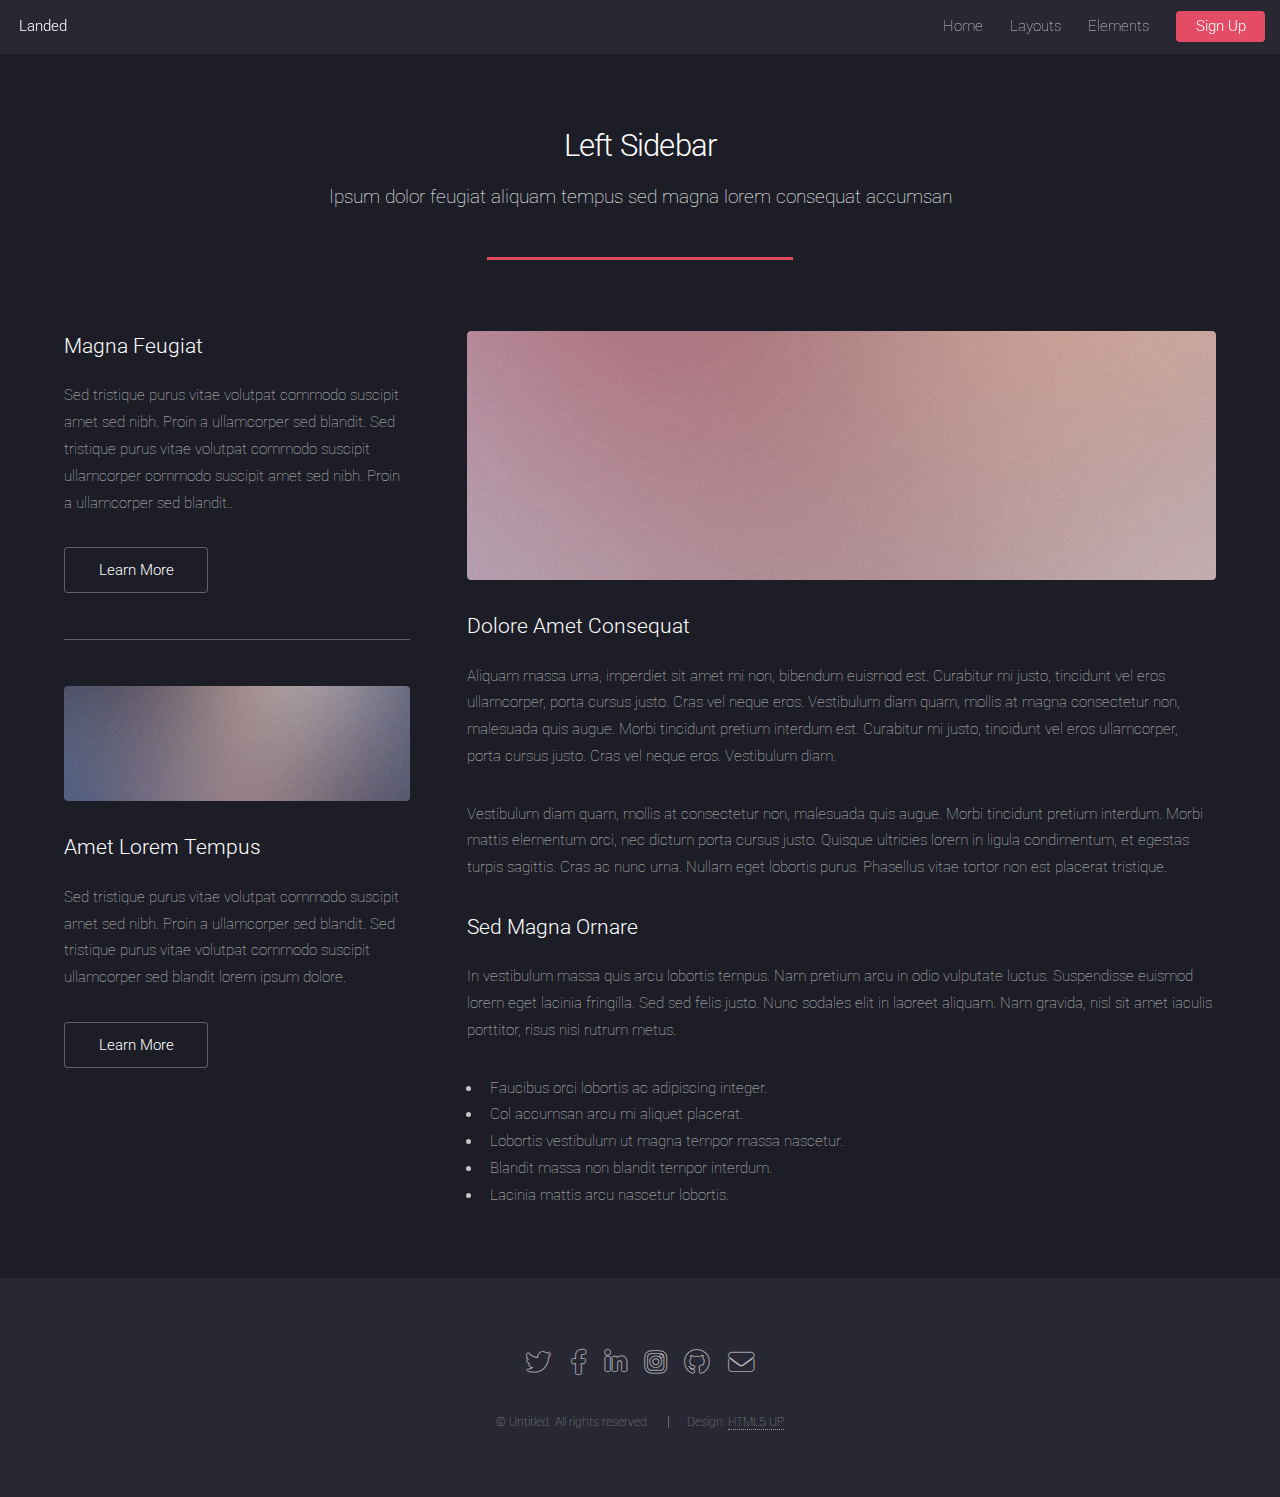
<file: left-sidebar.html>
<!DOCTYPE HTML>
<!--
	Landed by HTML5 UP
	html5up.net | @ajlkn
	Free for personal and commercial use under the CCA 3.0 license (html5up.net/license)
-->
<html>
	<head>
		<title>Left Sidebar - Landed by HTML5 UP</title>
		<meta charset="utf-8" />
		<meta name="viewport" content="width=device-width, initial-scale=1, user-scalable=no" />
		<link rel="stylesheet" href="assets/css/main.css" />
		<noscript><link rel="stylesheet" href="assets/css/noscript.css" /></noscript>
	</head>
	<body class="is-preload">
		<div id="page-wrapper">

			<!-- Header -->
				<header id="header">
					<h1 id="logo"><a href="index.html">Landed</a></h1>
					<nav id="nav">
						<ul>
							<li><a href="index.html">Home</a></li>
							<li>
								<a href="#">Layouts</a>
								<ul>
									<li><a href="left-sidebar.html">Left Sidebar</a></li>
									<li><a href="right-sidebar.html">Right Sidebar</a></li>
									<li><a href="no-sidebar.html">No Sidebar</a></li>
									<li>
										<a href="#">Submenu</a>
										<ul>
											<li><a href="#">Option 1</a></li>
											<li><a href="#">Option 2</a></li>
											<li><a href="#">Option 3</a></li>
											<li><a href="#">Option 4</a></li>
										</ul>
									</li>
								</ul>
							</li>
							<li><a href="elements.html">Elements</a></li>
							<li><a href="#" class="button primary">Sign Up</a></li>
						</ul>
					</nav>
				</header>

			<!-- Main -->
				<div id="main" class="wrapper style1">
					<div class="container">
						<header class="major">
							<h2>Left Sidebar</h2>
							<p>Ipsum dolor feugiat aliquam tempus sed magna lorem consequat accumsan</p>
						</header>
						<div class="row gtr-150">
							<div class="col-4 col-12-medium">

								<!-- Sidebar -->
									<section id="sidebar">
										<section>
											<h3>Magna Feugiat</h3>
											<p>Sed tristique purus vitae volutpat commodo suscipit amet sed nibh. Proin a ullamcorper sed blandit. Sed tristique purus vitae volutpat commodo suscipit ullamcorper commodo suscipit amet sed nibh. Proin a ullamcorper sed blandit..</p>
											<footer>
												<ul class="actions">
													<li><a href="#" class="button">Learn More</a></li>
												</ul>
											</footer>
										</section>
										<hr />
										<section>
											<a href="#" class="image fit"><img src="images/pic06.jpg" alt="" /></a>
											<h3>Amet Lorem Tempus</h3>
											<p>Sed tristique purus vitae volutpat commodo suscipit amet sed nibh. Proin a ullamcorper sed blandit. Sed tristique purus vitae volutpat commodo suscipit ullamcorper sed blandit lorem ipsum dolore.</p>
											<footer>
												<ul class="actions">
													<li><a href="#" class="button">Learn More</a></li>
												</ul>
											</footer>
										</section>
									</section>

							</div>
							<div class="col-8 col-12-medium imp-medium">

								<!-- Content -->
									<section id="content">
										<a href="#" class="image fit"><img src="images/pic05.jpg" alt="" /></a>
										<h3>Dolore Amet Consequat</h3>
										<p>Aliquam massa urna, imperdiet sit amet mi non, bibendum euismod est. Curabitur mi justo, tincidunt vel eros ullamcorper, porta cursus justo. Cras vel neque eros. Vestibulum diam quam, mollis at magna consectetur non, malesuada quis augue. Morbi tincidunt pretium interdum est. Curabitur mi justo, tincidunt vel eros ullamcorper, porta cursus justo. Cras vel neque eros. Vestibulum diam.</p>
										<p>Vestibulum diam quam, mollis at consectetur non, malesuada quis augue. Morbi tincidunt pretium interdum. Morbi mattis elementum orci, nec dictum porta cursus justo. Quisque ultricies lorem in ligula condimentum, et egestas turpis sagittis. Cras ac nunc urna. Nullam eget lobortis purus. Phasellus vitae tortor non est placerat tristique.</p>
										<h3>Sed Magna Ornare</h3>
										<p>In vestibulum massa quis arcu lobortis tempus. Nam pretium arcu in odio vulputate luctus. Suspendisse euismod lorem eget lacinia fringilla. Sed sed felis justo. Nunc sodales elit in laoreet aliquam. Nam gravida, nisl sit amet iaculis porttitor, risus nisi rutrum metus.</p>
										<ul>
											<li>Faucibus orci lobortis ac adipiscing integer.</li>
											<li>Col accumsan arcu mi aliquet placerat.</li>
											<li>Lobortis vestibulum ut magna tempor massa nascetur.</li>
											<li>Blandit massa non blandit tempor interdum.</li>
											<li>Lacinia mattis arcu nascetur lobortis.</li>
										</ul>
									</section>

							</div>
						</div>
					</div>
				</div>

			<!-- Footer -->
				<footer id="footer">
					<ul class="icons">
						<li><a href="#" class="icon brands alt fa-twitter"><span class="label">Twitter</span></a></li>
						<li><a href="#" class="icon brands alt fa-facebook-f"><span class="label">Facebook</span></a></li>
						<li><a href="#" class="icon brands alt fa-linkedin-in"><span class="label">LinkedIn</span></a></li>
						<li><a href="#" class="icon brands alt fa-instagram"><span class="label">Instagram</span></a></li>
						<li><a href="#" class="icon brands alt fa-github"><span class="label">GitHub</span></a></li>
						<li><a href="#" class="icon solid alt fa-envelope"><span class="label">Email</span></a></li>
					</ul>
					<ul class="copyright">
						<li>&copy; Untitled. All rights reserved.</li><li>Design: <a href="http://html5up.net">HTML5 UP</a></li>
					</ul>
				</footer>

		</div>

		<!-- Scripts -->
			<script src="assets/js/jquery.min.js"></script>
			<script src="assets/js/jquery.scrolly.min.js"></script>
			<script src="assets/js/jquery.dropotron.min.js"></script>
			<script src="assets/js/jquery.scrollex.min.js"></script>
			<script src="assets/js/browser.min.js"></script>
			<script src="assets/js/breakpoints.min.js"></script>
			<script src="assets/js/util.js"></script>
			<script src="assets/js/main.js"></script>

	</body>
</html>
</file>
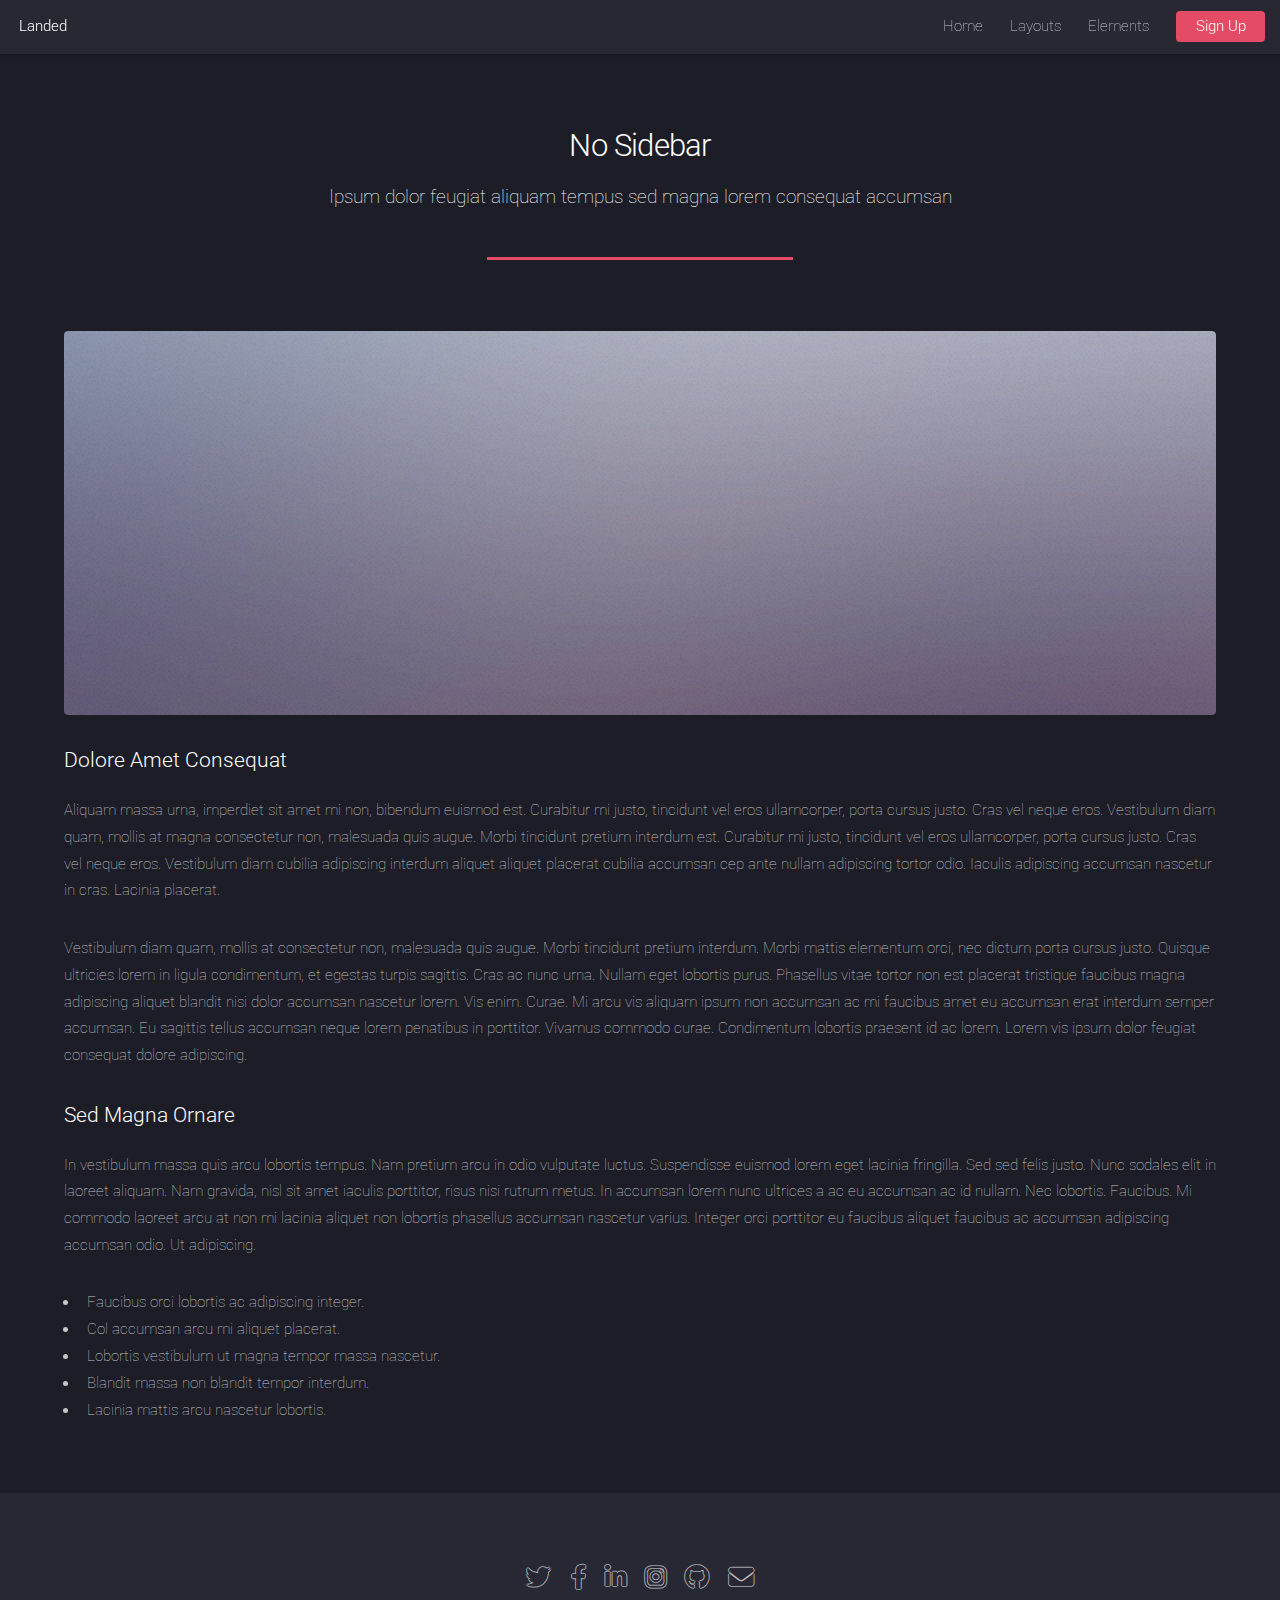
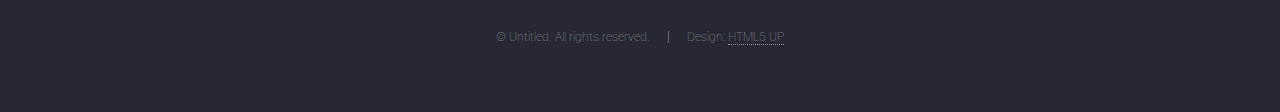
<file: no-sidebar.html>
<!DOCTYPE HTML>
<!--
	Landed by HTML5 UP
	html5up.net | @ajlkn
	Free for personal and commercial use under the CCA 3.0 license (html5up.net/license)
-->
<html>
	<head>
		<title>No Sidebar - Landed by HTML5 UP</title>
		<meta charset="utf-8" />
		<meta name="viewport" content="width=device-width, initial-scale=1, user-scalable=no" />
		<link rel="stylesheet" href="assets/css/main.css" />
		<noscript><link rel="stylesheet" href="assets/css/noscript.css" /></noscript>
	</head>
	<body class="is-preload">
		<div id="page-wrapper">

			<!-- Header -->
				<header id="header">
					<h1 id="logo"><a href="index.html">Landed</a></h1>
					<nav id="nav">
						<ul>
							<li><a href="index.html">Home</a></li>
							<li>
								<a href="#">Layouts</a>
								<ul>
									<li><a href="left-sidebar.html">Left Sidebar</a></li>
									<li><a href="right-sidebar.html">Right Sidebar</a></li>
									<li><a href="no-sidebar.html">No Sidebar</a></li>
									<li>
										<a href="#">Submenu</a>
										<ul>
											<li><a href="#">Option 1</a></li>
											<li><a href="#">Option 2</a></li>
											<li><a href="#">Option 3</a></li>
											<li><a href="#">Option 4</a></li>
										</ul>
									</li>
								</ul>
							</li>
							<li><a href="elements.html">Elements</a></li>
							<li><a href="#" class="button primary">Sign Up</a></li>
						</ul>
					</nav>
				</header>

			<!-- Main -->
				<div id="main" class="wrapper style1">
					<div class="container">
						<header class="major">
							<h2>No Sidebar</h2>
							<p>Ipsum dolor feugiat aliquam tempus sed magna lorem consequat accumsan</p>
						</header>

						<!-- Content -->
							<section id="content">
								<a href="#" class="image fit"><img src="images/pic07.jpg" alt="" /></a>
								<h3>Dolore Amet Consequat</h3>
								<p>Aliquam massa urna, imperdiet sit amet mi non, bibendum euismod est. Curabitur mi justo, tincidunt vel eros ullamcorper, porta cursus justo. Cras vel neque eros. Vestibulum diam quam, mollis at magna consectetur non, malesuada quis augue. Morbi tincidunt pretium interdum est. Curabitur mi justo, tincidunt vel eros ullamcorper, porta cursus justo. Cras vel neque eros. Vestibulum diam cubilia adipiscing interdum aliquet aliquet placerat cubilia accumsan cep ante nullam adipiscing tortor odio. Iaculis adipiscing accumsan nascetur in cras. Lacinia placerat.</p>
								<p>Vestibulum diam quam, mollis at consectetur non, malesuada quis augue. Morbi tincidunt pretium interdum. Morbi mattis elementum orci, nec dictum porta cursus justo. Quisque ultricies lorem in ligula condimentum, et egestas turpis sagittis. Cras ac nunc urna. Nullam eget lobortis purus. Phasellus vitae tortor non est placerat tristique faucibus magna adipiscing aliquet blandit nisi dolor accumsan nascetur lorem. Vis enim. Curae. Mi arcu vis aliquam ipsum non accumsan ac mi faucibus amet eu accumsan erat interdum semper accumsan. Eu sagittis tellus accumsan neque lorem penatibus in porttitor. Vivamus commodo curae. Condimentum lobortis praesent id ac lorem. Lorem vis ipsum dolor feugiat consequat dolore adipiscing.</p>
								<h3>Sed Magna Ornare</h3>
								<p>In vestibulum massa quis arcu lobortis tempus. Nam pretium arcu in odio vulputate luctus. Suspendisse euismod lorem eget lacinia fringilla. Sed sed felis justo. Nunc sodales elit in laoreet aliquam. Nam gravida, nisl sit amet iaculis porttitor, risus nisi rutrum metus. In accumsan lorem nunc ultrices a ac eu accumsan ac id nullam. Nec lobortis. Faucibus. Mi commodo laoreet arcu at non mi lacinia aliquet non lobortis phasellus accumsan nascetur varius. Integer orci porttitor eu faucibus aliquet faucibus ac accumsan adipiscing accumsan odio. Ut adipiscing.</p>
								<ul>
									<li>Faucibus orci lobortis ac adipiscing integer.</li>
									<li>Col accumsan arcu mi aliquet placerat.</li>
									<li>Lobortis vestibulum ut magna tempor massa nascetur.</li>
									<li>Blandit massa non blandit tempor interdum.</li>
									<li>Lacinia mattis arcu nascetur lobortis.</li>
								</ul>
							</section>

					</div>
				</div>

			<!-- Footer -->
				<footer id="footer">
					<ul class="icons">
						<li><a href="#" class="icon brands alt fa-twitter"><span class="label">Twitter</span></a></li>
						<li><a href="#" class="icon brands alt fa-facebook-f"><span class="label">Facebook</span></a></li>
						<li><a href="#" class="icon brands alt fa-linkedin-in"><span class="label">LinkedIn</span></a></li>
						<li><a href="#" class="icon brands alt fa-instagram"><span class="label">Instagram</span></a></li>
						<li><a href="#" class="icon brands alt fa-github"><span class="label">GitHub</span></a></li>
						<li><a href="#" class="icon solid alt fa-envelope"><span class="label">Email</span></a></li>
					</ul>
					<ul class="copyright">
						<li>&copy; Untitled. All rights reserved.</li><li>Design: <a href="http://html5up.net">HTML5 UP</a></li>
					</ul>
				</footer>

		</div>

		<!-- Scripts -->
			<script src="assets/js/jquery.min.js"></script>
			<script src="assets/js/jquery.scrolly.min.js"></script>
			<script src="assets/js/jquery.dropotron.min.js"></script>
			<script src="assets/js/jquery.scrollex.min.js"></script>
			<script src="assets/js/browser.min.js"></script>
			<script src="assets/js/breakpoints.min.js"></script>
			<script src="assets/js/util.js"></script>
			<script src="assets/js/main.js"></script>

	</body>
</html>
</file>
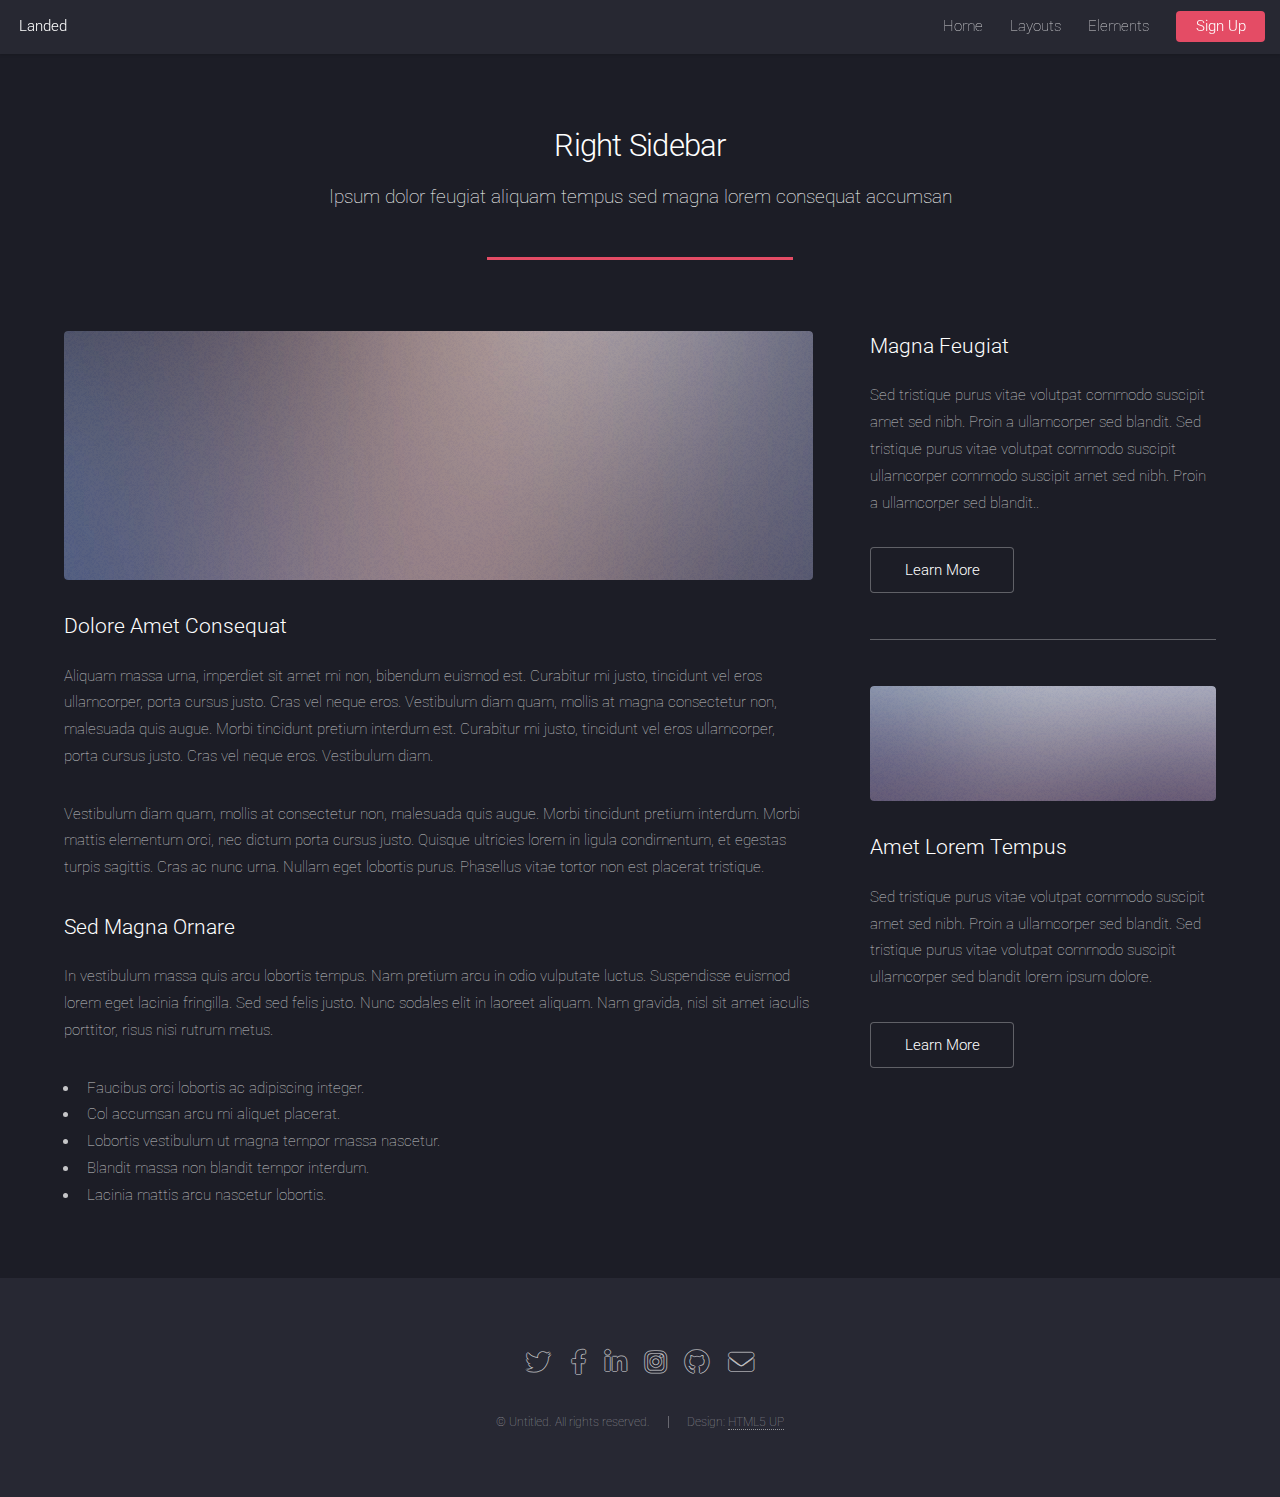
<file: right-sidebar.html>
<!DOCTYPE HTML>
<!--
	Landed by HTML5 UP
	html5up.net | @ajlkn
	Free for personal and commercial use under the CCA 3.0 license (html5up.net/license)
-->
<html>
	<head>
		<title>Right Sidebar - Landed by HTML5 UP</title>
		<meta charset="utf-8" />
		<meta name="viewport" content="width=device-width, initial-scale=1, user-scalable=no" />
		<link rel="stylesheet" href="assets/css/main.css" />
		<noscript><link rel="stylesheet" href="assets/css/noscript.css" /></noscript>
	</head>
	<body class="is-preload">
		<div id="page-wrapper">

			<!-- Header -->
				<header id="header">
					<h1 id="logo"><a href="index.html">Landed</a></h1>
					<nav id="nav">
						<ul>
							<li><a href="index.html">Home</a></li>
							<li>
								<a href="#">Layouts</a>
								<ul>
									<li><a href="left-sidebar.html">Left Sidebar</a></li>
									<li><a href="right-sidebar.html">Right Sidebar</a></li>
									<li><a href="no-sidebar.html">No Sidebar</a></li>
									<li>
										<a href="#">Submenu</a>
										<ul>
											<li><a href="#">Option 1</a></li>
											<li><a href="#">Option 2</a></li>
											<li><a href="#">Option 3</a></li>
											<li><a href="#">Option 4</a></li>
										</ul>
									</li>
								</ul>
							</li>
							<li><a href="elements.html">Elements</a></li>
							<li><a href="#" class="button primary">Sign Up</a></li>
						</ul>
					</nav>
				</header>

			<!-- Main -->
				<div id="main" class="wrapper style1">
					<div class="container">
						<header class="major">
							<h2>Right Sidebar</h2>
							<p>Ipsum dolor feugiat aliquam tempus sed magna lorem consequat accumsan</p>
						</header>
						<div class="row gtr-150">
							<div class="col-8 col-12-medium">

								<!-- Content -->
									<section id="content">
										<a href="#" class="image fit"><img src="images/pic06.jpg" alt="" /></a>
										<h3>Dolore Amet Consequat</h3>
										<p>Aliquam massa urna, imperdiet sit amet mi non, bibendum euismod est. Curabitur mi justo, tincidunt vel eros ullamcorper, porta cursus justo. Cras vel neque eros. Vestibulum diam quam, mollis at magna consectetur non, malesuada quis augue. Morbi tincidunt pretium interdum est. Curabitur mi justo, tincidunt vel eros ullamcorper, porta cursus justo. Cras vel neque eros. Vestibulum diam.</p>
										<p>Vestibulum diam quam, mollis at consectetur non, malesuada quis augue. Morbi tincidunt pretium interdum. Morbi mattis elementum orci, nec dictum porta cursus justo. Quisque ultricies lorem in ligula condimentum, et egestas turpis sagittis. Cras ac nunc urna. Nullam eget lobortis purus. Phasellus vitae tortor non est placerat tristique.</p>
										<h3>Sed Magna Ornare</h3>
										<p>In vestibulum massa quis arcu lobortis tempus. Nam pretium arcu in odio vulputate luctus. Suspendisse euismod lorem eget lacinia fringilla. Sed sed felis justo. Nunc sodales elit in laoreet aliquam. Nam gravida, nisl sit amet iaculis porttitor, risus nisi rutrum metus.</p>
										<ul>
											<li>Faucibus orci lobortis ac adipiscing integer.</li>
											<li>Col accumsan arcu mi aliquet placerat.</li>
											<li>Lobortis vestibulum ut magna tempor massa nascetur.</li>
											<li>Blandit massa non blandit tempor interdum.</li>
											<li>Lacinia mattis arcu nascetur lobortis.</li>
										</ul>
									</section>

							</div>
							<div class="col-4 col-12-medium">

								<!-- Sidebar -->
									<section id="sidebar">
										<section>
											<h3>Magna Feugiat</h3>
											<p>Sed tristique purus vitae volutpat commodo suscipit amet sed nibh. Proin a ullamcorper sed blandit. Sed tristique purus vitae volutpat commodo suscipit ullamcorper commodo suscipit amet sed nibh. Proin a ullamcorper sed blandit..</p>
											<footer>
												<ul class="actions">
													<li><a href="#" class="button">Learn More</a></li>
												</ul>
											</footer>
										</section>
										<hr />
										<section>
											<a href="#" class="image fit"><img src="images/pic07.jpg" alt="" /></a>
											<h3>Amet Lorem Tempus</h3>
											<p>Sed tristique purus vitae volutpat commodo suscipit amet sed nibh. Proin a ullamcorper sed blandit. Sed tristique purus vitae volutpat commodo suscipit ullamcorper sed blandit lorem ipsum dolore.</p>
											<footer>
												<ul class="actions">
													<li><a href="#" class="button">Learn More</a></li>
												</ul>
											</footer>
										</section>
									</section>

							</div>
						</div>
					</div>
				</div>

			<!-- Footer -->
				<footer id="footer">
					<ul class="icons">
						<li><a href="#" class="icon brands alt fa-twitter"><span class="label">Twitter</span></a></li>
						<li><a href="#" class="icon brands alt fa-facebook-f"><span class="label">Facebook</span></a></li>
						<li><a href="#" class="icon brands alt fa-linkedin-in"><span class="label">LinkedIn</span></a></li>
						<li><a href="#" class="icon brands alt fa-instagram"><span class="label">Instagram</span></a></li>
						<li><a href="#" class="icon brands alt fa-github"><span class="label">GitHub</span></a></li>
						<li><a href="#" class="icon solid alt fa-envelope"><span class="label">Email</span></a></li>
					</ul>
					<ul class="copyright">
						<li>&copy; Untitled. All rights reserved.</li><li>Design: <a href="http://html5up.net">HTML5 UP</a></li>
					</ul>
				</footer>

		</div>

		<!-- Scripts -->
			<script src="assets/js/jquery.min.js"></script>
			<script src="assets/js/jquery.scrolly.min.js"></script>
			<script src="assets/js/jquery.dropotron.min.js"></script>
			<script src="assets/js/jquery.scrollex.min.js"></script>
			<script src="assets/js/browser.min.js"></script>
			<script src="assets/js/breakpoints.min.js"></script>
			<script src="assets/js/util.js"></script>
			<script src="assets/js/main.js"></script>

	</body>
</html>
</file>
<file: assets/css/noscript.css>
/*
	Landed by HTML5 UP
	html5up.net | @ajlkn
	Free for personal and commercial use under the CCA 3.0 license (html5up.net/license)
*/

/* Loader */

	body.landing.is-preload:before {
		display: none;
	}

	body.landing.is-preload:after {
		display: none;
	}
</file>
<file: assets/css/main.css>
@import url("fontawesome-all.min.css");
@import url("https://fonts.googleapis.com/css?family=Roboto:100,300,100italic,300italic");

/*
	Landed by HTML5 UP
	html5up.net | @ajlkn
	Free for personal and commercial use under the CCA 3.0 license (html5up.net/license)
*/

html, body, div, span, applet, object,
iframe, h1, h2, h3, h4, h5, h6, p, blockquote,
pre, a, abbr, acronym, address, big, cite,
code, del, dfn, em, img, ins, kbd, q, s, samp,
small, strike, strong, sub, sup, tt, var, b,
u, i, center, dl, dt, dd, ol, ul, li, fieldset,
form, label, legend, table, caption, tbody,
tfoot, thead, tr, th, td, article, aside,
canvas, details, embed, figure, figcaption,
footer, header, hgroup, menu, nav, output, ruby,
section, summary, time, mark, audio, video {
	margin: 0;
	padding: 0;
	border: 0;
	font-size: 100%;
	font: inherit;
	vertical-align: baseline;}

article, aside, details, figcaption, figure,
footer, header, hgroup, menu, nav, section {
	display: block;}

body {
	line-height: 1;
}

ol, ul {
	list-style: none;
}

blockquote, q {
	quotes: none;
}

	blockquote:before, blockquote:after, q:before, q:after {
		content: '';
		content: none;
	}

table {
	border-collapse: collapse;
	border-spacing: 0;
}

body {
	-webkit-text-size-adjust: none;
}

mark {
	background-color: transparent;
	color: inherit;
}

input::-moz-focus-inner {
	border: 0;
	padding: 0;
}

input, select, textarea {
	-moz-appearance: none;
	-webkit-appearance: none;
	-ms-appearance: none;
	appearance: none;
}

/* Basic */

	html {
		box-sizing: border-box;
	}

	*, *:before, *:after {
		box-sizing: inherit;
	}

	html, body {
		background: #1c1d26;
	}

	body.is-preload *, body.is-preload *:before, body.is-preload *:after {
		-moz-animation: none !important;
		-webkit-animation: none !important;
		-ms-animation: none !important;
		animation: none !important;
		-moz-transition: none !important;
		-webkit-transition: none !important;
		-ms-transition: none !important;
		transition: none !important;
	}

	body, input, select, textarea {
		color: rgba(255, 255, 255, 0.75);
		font-family: "Roboto", Helvetica, sans-serif;
		font-size: 15pt;
		font-weight: 100;
		line-height: 1.75em;
	}

	a {
		-moz-transition: border-color 0.2s ease-in-out, color 0.2s ease-in-out;
		-webkit-transition: border-color 0.2s ease-in-out, color 0.2s ease-in-out;
		-ms-transition: border-color 0.2s ease-in-out, color 0.2s ease-in-out;
		transition: border-color 0.2s ease-in-out, color 0.2s ease-in-out;
		border-bottom: dotted 1px;
		color: #e44c65;
		text-decoration: none;
	}

		a:hover {
			color: #e44c65 !important;
			border-bottom-color: transparent;
		}

	strong, b {
		color: #ffffff;
		font-weight: 300;
	}

	em, i {
		font-style: italic;
	}

	p {
		margin: 0 0 2em 0;
	}

	h1, h2, h3, h4, h5, h6 {
		color: #ffffff;
		font-weight: 300;
		line-height: 1em;
		margin: 0 0 1em 0;
	}

		h1 a, h2 a, h3 a, h4 a, h5 a, h6 a {
			color: inherit;
			border: 0;
		}

	h2 {
		font-size: 2em;
		line-height: 1.5em;
		letter-spacing: -0.025em;
	}

	h3 {
		font-size: 1.35em;
		line-height: 1.5em;
	}

	h4 {
		font-size: 1.1em;
		line-height: 1.5em;
	}

	h5 {
		font-size: 0.9em;
		line-height: 1.5em;
	}

	h6 {
		font-size: 0.7em;
		line-height: 1.5em;
	}

	sub {
		font-size: 0.8em;
		position: relative;
		top: 0.5em;
	}

	sup {
		font-size: 0.8em;
		position: relative;
		top: -0.5em;
	}

	hr {
		border: 0;
		border-bottom: solid 1px rgba(255, 255, 255, 0.3);
		margin: 3em 0;
	}

		hr.major {
			margin: 4em 0;
		}

	blockquote {
		border-left: solid 4px rgba(255, 255, 255, 0.3);
		font-style: italic;
		margin: 0 0 2em 0;
		padding: 0.5em 0 0.5em 2em;
	}

	code {
		background: rgba(255, 255, 255, 0.075);
		border-radius: 4px;
		font-family: "Courier New", monospace;
		font-size: 0.9em;
		margin: 0 0.25em;
		padding: 0.25em 0.65em;
	}

	pre {
		-webkit-overflow-scrolling: touch;
		font-family: "Courier New", monospace;
		font-size: 0.9em;
		margin: 0 0 2em 0;
	}

		pre code {
			display: block;
			line-height: 1.75em;
			padding: 1em 1.5em;
			overflow-x: auto;
		}

	.align-left {
		text-align: left;
	}

	.align-center {
		text-align: center;
	}

	.align-right {
		text-align: right;
	}

/* Loader */

	@-moz-keyframes spinner-show {
		0% {
			opacity: 0;
		}

		100% {
			opacity: 1;
		}
	}

	@-webkit-keyframes spinner-show {
		0% {
			opacity: 0;
		}

		100% {
			opacity: 1;
		}
	}

	@-ms-keyframes spinner-show {
		0% {
			opacity: 0;
		}

		100% {
			opacity: 1;
		}
	}

	@keyframes spinner-show {
		0% {
			opacity: 0;
		}

		100% {
			opacity: 1;
		}
	}

	@-moz-keyframes spinner-hide {
		0% {
			color: rgba(255, 255, 255, 0.15);
			z-index: 100001;
			-moz-transform: scale(1) rotate(0deg);
			-webkit-transform: scale(1) rotate(0deg);
			-ms-transform: scale(1) rotate(0deg);
			transform: scale(1) rotate(0deg);
		}

		99% {
			color: #1c1d26;
			z-index: 100001;
			-moz-transform: scale(0.5) rotate(360deg);
			-webkit-transform: scale(0.5) rotate(360deg);
			-ms-transform: scale(0.5) rotate(360deg);
			transform: scale(0.5) rotate(360deg);
		}

		100% {
			color: #1c1d26;
			z-index: -1;
			-moz-transform: scale(0.5) rotate(360deg);
			-webkit-transform: scale(0.5) rotate(360deg);
			-ms-transform: scale(0.5) rotate(360deg);
			transform: scale(0.5) rotate(360deg);
		}
	}

	@-webkit-keyframes spinner-hide {
		0% {
			color: rgba(255, 255, 255, 0.15);
			z-index: 100001;
			-moz-transform: scale(1) rotate(0deg);
			-webkit-transform: scale(1) rotate(0deg);
			-ms-transform: scale(1) rotate(0deg);
			transform: scale(1) rotate(0deg);
		}

		99% {
			color: #1c1d26;
			z-index: 100001;
			-moz-transform: scale(0.5) rotate(360deg);
			-webkit-transform: scale(0.5) rotate(360deg);
			-ms-transform: scale(0.5) rotate(360deg);
			transform: scale(0.5) rotate(360deg);
		}

		100% {
			color: #1c1d26;
			z-index: -1;
			-moz-transform: scale(0.5) rotate(360deg);
			-webkit-transform: scale(0.5) rotate(360deg);
			-ms-transform: scale(0.5) rotate(360deg);
			transform: scale(0.5) rotate(360deg);
		}
	}

	@-ms-keyframes spinner-hide {
		0% {
			color: rgba(255, 255, 255, 0.15);
			z-index: 100001;
			-moz-transform: scale(1) rotate(0deg);
			-webkit-transform: scale(1) rotate(0deg);
			-ms-transform: scale(1) rotate(0deg);
			transform: scale(1) rotate(0deg);
		}

		99% {
			color: #1c1d26;
			z-index: 100001;
			-moz-transform: scale(0.5) rotate(360deg);
			-webkit-transform: scale(0.5) rotate(360deg);
			-ms-transform: scale(0.5) rotate(360deg);
			transform: scale(0.5) rotate(360deg);
		}

		100% {
			color: #1c1d26;
			z-index: -1;
			-moz-transform: scale(0.5) rotate(360deg);
			-webkit-transform: scale(0.5) rotate(360deg);
			-ms-transform: scale(0.5) rotate(360deg);
			transform: scale(0.5) rotate(360deg);
		}
	}

	@keyframes spinner-hide {
		0% {
			color: rgba(255, 255, 255, 0.15);
			z-index: 100001;
			-moz-transform: scale(1) rotate(0deg);
			-webkit-transform: scale(1) rotate(0deg);
			-ms-transform: scale(1) rotate(0deg);
			transform: scale(1) rotate(0deg);
		}

		99% {
			color: #1c1d26;
			z-index: 100001;
			-moz-transform: scale(0.5) rotate(360deg);
			-webkit-transform: scale(0.5) rotate(360deg);
			-ms-transform: scale(0.5) rotate(360deg);
			transform: scale(0.5) rotate(360deg);
		}

		100% {
			color: #1c1d26;
			z-index: -1;
			-moz-transform: scale(0.5) rotate(360deg);
			-webkit-transform: scale(0.5) rotate(360deg);
			-ms-transform: scale(0.5) rotate(360deg);
			transform: scale(0.5) rotate(360deg);
		}
	}

	@-moz-keyframes spinner-rotate {
		0% {
			-moz-transform: scale(1) rotate(0deg);
			-webkit-transform: scale(1) rotate(0deg);
			-ms-transform: scale(1) rotate(0deg);
			transform: scale(1) rotate(0deg);
		}

		100% {
			-moz-transform: scale(1) rotate(360deg);
			-webkit-transform: scale(1) rotate(360deg);
			-ms-transform: scale(1) rotate(360deg);
			transform: scale(1) rotate(360deg);
		}
	}

	@-webkit-keyframes spinner-rotate {
		0% {
			-moz-transform: scale(1) rotate(0deg);
			-webkit-transform: scale(1) rotate(0deg);
			-ms-transform: scale(1) rotate(0deg);
			transform: scale(1) rotate(0deg);
		}

		100% {
			-moz-transform: scale(1) rotate(360deg);
			-webkit-transform: scale(1) rotate(360deg);
			-ms-transform: scale(1) rotate(360deg);
			transform: scale(1) rotate(360deg);
		}
	}

	@-ms-keyframes spinner-rotate {
		0% {
			-moz-transform: scale(1) rotate(0deg);
			-webkit-transform: scale(1) rotate(0deg);
			-ms-transform: scale(1) rotate(0deg);
			transform: scale(1) rotate(0deg);
		}

		100% {
			-moz-transform: scale(1) rotate(360deg);
			-webkit-transform: scale(1) rotate(360deg);
			-ms-transform: scale(1) rotate(360deg);
			transform: scale(1) rotate(360deg);
		}
	}

	@keyframes spinner-rotate {
		0% {
			-moz-transform: scale(1) rotate(0deg);
			-webkit-transform: scale(1) rotate(0deg);
			-ms-transform: scale(1) rotate(0deg);
			transform: scale(1) rotate(0deg);
		}

		100% {
			-moz-transform: scale(1) rotate(360deg);
			-webkit-transform: scale(1) rotate(360deg);
			-ms-transform: scale(1) rotate(360deg);
			transform: scale(1) rotate(360deg);
		}
	}

	@-moz-keyframes overlay-hide {
		0% {
			opacity: 1;
			z-index: 100000;
		}

		15% {
			opacity: 1;
			z-index: 100000;
		}

		99% {
			opacity: 0;
			z-index: 100000;
		}

		100% {
			opacity: 0;
			z-index: -1;
		}
	}

	@-webkit-keyframes overlay-hide {
		0% {
			opacity: 1;
			z-index: 100000;
		}

		15% {
			opacity: 1;
			z-index: 100000;
		}

		99% {
			opacity: 0;
			z-index: 100000;
		}

		100% {
			opacity: 0;
			z-index: -1;
		}
	}

	@-ms-keyframes overlay-hide {
		0% {
			opacity: 1;
			z-index: 100000;
		}

		15% {
			opacity: 1;
			z-index: 100000;
		}

		99% {
			opacity: 0;
			z-index: 100000;
		}

		100% {
			opacity: 0;
			z-index: -1;
		}
	}

	@keyframes overlay-hide {
		0% {
			opacity: 1;
			z-index: 100000;
		}

		15% {
			opacity: 1;
			z-index: 100000;
		}

		99% {
			opacity: 0;
			z-index: 100000;
		}

		100% {
			opacity: 0;
			z-index: -1;
		}
	}

	body.landing {
		text-decoration: none;
	}

		body.landing:before {
			-moz-osx-font-smoothing: grayscale;
			-webkit-font-smoothing: antialiased;
			display: inline-block;
			font-style: normal;
			font-variant: normal;
			text-rendering: auto;
			line-height: 1;
			text-transform: none !important;
			font-family: 'Font Awesome 5 Free';
			font-weight: 900;
		}

		body.landing:before {
			-moz-animation: spinner-show 1.5s 1 0.25s ease forwards, spinner-hide 0.25s ease-in-out forwards !important;
			-webkit-animation: spinner-show 1.5s 1 0.25s ease forwards, spinner-hide 0.25s ease-in-out forwards !important;
			-ms-animation: spinner-show 1.5s 1 0.25s ease forwards, spinner-hide 0.25s ease-in-out forwards !important;
			animation: spinner-show 1.5s 1 0.25s ease forwards, spinner-hide 0.25s ease-in-out forwards !important;
			-moz-transform-origin: 50% 50%;
			-webkit-transform-origin: 50% 50%;
			-ms-transform-origin: 50% 50%;
			transform-origin: 50% 50%;
			color: rgba(255, 255, 255, 0.15);
			content: '\f1ce';
			cursor: default;
			display: block;
			font-size: 2em;
			height: 2em;
			left: 50%;
			line-height: 2em;
			margin: -1em 0 0 -1em;
			opacity: 0;
			position: fixed;
			text-align: center;
			top: 50%;
			width: 2em;
			z-index: -1;
		}

		body.landing:after {
			-moz-animation: overlay-hide 1.5s ease-in forwards !important;
			-webkit-animation: overlay-hide 1.5s ease-in forwards !important;
			-ms-animation: overlay-hide 1.5s ease-in forwards !important;
			animation: overlay-hide 1.5s ease-in forwards !important;
			background: #1c1d26;
			content: '';
			display: block;
			height: 100%;
			left: 0;
			opacity: 0;
			position: fixed;
			top: 0;
			width: 100%;
			z-index: -1;
		}

		body.landing.is-preload:before {
			-moz-animation: spinner-show 1.5s 1 0.25s ease forwards, spinner-rotate 0.75s infinite linear !important;
			-webkit-animation: spinner-show 1.5s 1 0.25s ease forwards, spinner-rotate 0.75s infinite linear !important;
			-ms-animation: spinner-show 1.5s 1 0.25s ease forwards, spinner-rotate 0.75s infinite linear !important;
			animation: spinner-show 1.5s 1 0.25s ease forwards, spinner-rotate 0.75s infinite linear !important;
			z-index: 100001;
		}

		body.landing.is-preload:after {
			-moz-animation: none !important;
			-webkit-animation: none !important;
			-ms-animation: none !important;
			animation: none !important;
			opacity: 1;
			z-index: 100000;
		}

	@media (-webkit-min-device-pixel-ratio: 2) {

		body.landing:before {
			line-height: 2.025em;
		}

	}

/* Container */

	.container {
		margin: 0 auto;
		max-width: calc(100% - 4em);
		width: 70em;
	}

		.container.xsmall {
			width: 17.5em;
		}

		.container.small {
			width: 35em;
		}

		.container.medium {
			width: 52.5em;
		}

		.container.large {
			width: 87.5em;
		}

		.container.xlarge {
			width: 105em;
		}

		.container.max {
			width: 100%;
		}

		@media screen and (max-width: 1280px) {

			.container {
				width: 90%;
				max-width: 100%;
			}

		}

		@media screen and (max-width: 980px) {

			.container {
				width: 100% !important;
			}

		}

/* Row */

	.row {
		display: flex;
		flex-wrap: wrap;
		box-sizing: border-box;
		align-items: stretch;
	}

		.row > * {
			box-sizing: border-box;
		}

		.row.gtr-uniform > * > :last-child {
			margin-bottom: 0;
		}

		.row.aln-left {
			justify-content: flex-start;
		}

		.row.aln-center {
			justify-content: center;
		}

		.row.aln-right {
			justify-content: flex-end;
		}

		.row.aln-top {
			align-items: flex-start;
		}

		.row.aln-middle {
			align-items: center;
		}

		.row.aln-bottom {
			align-items: flex-end;
		}

		.row > .imp {
			order: -1;
		}

		.row > .col-1 {
			width: 8.33333%;
		}

		.row > .off-1 {
			margin-left: 8.33333%;
		}

		.row > .col-2 {
			width: 16.66667%;
		}

		.row > .off-2 {
			margin-left: 16.66667%;
		}

		.row > .col-3 {
			width: 25%;
		}

		.row > .off-3 {
			margin-left: 25%;
		}

		.row > .col-4 {
			width: 33.33333%;
		}

		.row > .off-4 {
			margin-left: 33.33333%;
		}

		.row > .col-5 {
			width: 41.66667%;
		}

		.row > .off-5 {
			margin-left: 41.66667%;
		}

		.row > .col-6 {
			width: 50%;
		}

		.row > .off-6 {
			margin-left: 50%;
		}

		.row > .col-7 {
			width: 58.33333%;
		}

		.row > .off-7 {
			margin-left: 58.33333%;
		}

		.row > .col-8 {
			width: 66.66667%;
		}

		.row > .off-8 {
			margin-left: 66.66667%;
		}

		.row > .col-9 {
			width: 75%;
		}

		.row > .off-9 {
			margin-left: 75%;
		}

		.row > .col-10 {
			width: 83.33333%;
		}

		.row > .off-10 {
			margin-left: 83.33333%;
		}

		.row > .col-11 {
			width: 91.66667%;
		}

		.row > .off-11 {
			margin-left: 91.66667%;
		}

		.row > .col-12 {
			width: 100%;
		}

		.row > .off-12 {
			margin-left: 100%;
		}

		.row.gtr-0 {
			margin-top: 0;
			margin-left: 0em;
		}

			.row.gtr-0 > * {
				padding: 0 0 0 0em;
			}

			.row.gtr-0.gtr-uniform {
				margin-top: 0em;
			}

				.row.gtr-0.gtr-uniform > * {
					padding-top: 0em;
				}

		.row.gtr-25 {
			margin-top: 0;
			margin-left: -0.625em;
		}

			.row.gtr-25 > * {
				padding: 0 0 0 0.625em;
			}

			.row.gtr-25.gtr-uniform {
				margin-top: -0.625em;
			}

				.row.gtr-25.gtr-uniform > * {
					padding-top: 0.625em;
				}

		.row.gtr-50 {
			margin-top: 0;
			margin-left: -1.25em;
		}

			.row.gtr-50 > * {
				padding: 0 0 0 1.25em;
			}

			.row.gtr-50.gtr-uniform {
				margin-top: -1.25em;
			}

				.row.gtr-50.gtr-uniform > * {
					padding-top: 1.25em;
				}

		.row {
			margin-top: 0;
			margin-left: -2.5em;
		}

			.row > * {
				padding: 0 0 0 2.5em;
			}

			.row.gtr-uniform {
				margin-top: -2.5em;
			}

				.row.gtr-uniform > * {
					padding-top: 2.5em;
				}

		.row.gtr-150 {
			margin-top: 0;
			margin-left: -3.75em;
		}

			.row.gtr-150 > * {
				padding: 0 0 0 3.75em;
			}

			.row.gtr-150.gtr-uniform {
				margin-top: -3.75em;
			}

				.row.gtr-150.gtr-uniform > * {
					padding-top: 3.75em;
				}

		.row.gtr-200 {
			margin-top: 0;
			margin-left: -5em;
		}

			.row.gtr-200 > * {
				padding: 0 0 0 5em;
			}

			.row.gtr-200.gtr-uniform {
				margin-top: -5em;
			}

				.row.gtr-200.gtr-uniform > * {
					padding-top: 5em;
				}

		@media screen and (max-width: 1680px) {

			.row {
				display: flex;
				flex-wrap: wrap;
				box-sizing: border-box;
				align-items: stretch;
			}

				.row > * {
					box-sizing: border-box;
				}

				.row.gtr-uniform > * > :last-child {
					margin-bottom: 0;
				}

				.row.aln-left {
					justify-content: flex-start;
				}

				.row.aln-center {
					justify-content: center;
				}

				.row.aln-right {
					justify-content: flex-end;
				}

				.row.aln-top {
					align-items: flex-start;
				}

				.row.aln-middle {
					align-items: center;
				}

				.row.aln-bottom {
					align-items: flex-end;
				}

				.row > .imp-xlarge {
					order: -1;
				}

				.row > .col-1-xlarge {
					width: 8.33333%;
				}

				.row > .off-1-xlarge {
					margin-left: 8.33333%;
				}

				.row > .col-2-xlarge {
					width: 16.66667%;
				}

				.row > .off-2-xlarge {
					margin-left: 16.66667%;
				}

				.row > .col-3-xlarge {
					width: 25%;
				}

				.row > .off-3-xlarge {
					margin-left: 25%;
				}

				.row > .col-4-xlarge {
					width: 33.33333%;
				}

				.row > .off-4-xlarge {
					margin-left: 33.33333%;
				}

				.row > .col-5-xlarge {
					width: 41.66667%;
				}

				.row > .off-5-xlarge {
					margin-left: 41.66667%;
				}

				.row > .col-6-xlarge {
					width: 50%;
				}

				.row > .off-6-xlarge {
					margin-left: 50%;
				}

				.row > .col-7-xlarge {
					width: 58.33333%;
				}

				.row > .off-7-xlarge {
					margin-left: 58.33333%;
				}

				.row > .col-8-xlarge {
					width: 66.66667%;
				}

				.row > .off-8-xlarge {
					margin-left: 66.66667%;
				}

				.row > .col-9-xlarge {
					width: 75%;
				}

				.row > .off-9-xlarge {
					margin-left: 75%;
				}

				.row > .col-10-xlarge {
					width: 83.33333%;
				}

				.row > .off-10-xlarge {
					margin-left: 83.33333%;
				}

				.row > .col-11-xlarge {
					width: 91.66667%;
				}

				.row > .off-11-xlarge {
					margin-left: 91.66667%;
				}

				.row > .col-12-xlarge {
					width: 100%;
				}

				.row > .off-12-xlarge {
					margin-left: 100%;
				}

				.row.gtr-0 {
					margin-top: 0;
					margin-left: 0em;
				}

					.row.gtr-0 > * {
						padding: 0 0 0 0em;
					}

					.row.gtr-0.gtr-uniform {
						margin-top: 0em;
					}

						.row.gtr-0.gtr-uniform > * {
							padding-top: 0em;
						}

				.row.gtr-25 {
					margin-top: 0;
					margin-left: -0.625em;
				}

					.row.gtr-25 > * {
						padding: 0 0 0 0.625em;
					}

					.row.gtr-25.gtr-uniform {
						margin-top: -0.625em;
					}

						.row.gtr-25.gtr-uniform > * {
							padding-top: 0.625em;
						}

				.row.gtr-50 {
					margin-top: 0;
					margin-left: -1.25em;
				}

					.row.gtr-50 > * {
						padding: 0 0 0 1.25em;
					}

					.row.gtr-50.gtr-uniform {
						margin-top: -1.25em;
					}

						.row.gtr-50.gtr-uniform > * {
							padding-top: 1.25em;
						}

				.row {
					margin-top: 0;
					margin-left: -2.5em;
				}

					.row > * {
						padding: 0 0 0 2.5em;
					}

					.row.gtr-uniform {
						margin-top: -2.5em;
					}

						.row.gtr-uniform > * {
							padding-top: 2.5em;
						}

				.row.gtr-150 {
					margin-top: 0;
					margin-left: -3.75em;
				}

					.row.gtr-150 > * {
						padding: 0 0 0 3.75em;
					}

					.row.gtr-150.gtr-uniform {
						margin-top: -3.75em;
					}

						.row.gtr-150.gtr-uniform > * {
							padding-top: 3.75em;
						}

				.row.gtr-200 {
					margin-top: 0;
					margin-left: -5em;
				}

					.row.gtr-200 > * {
						padding: 0 0 0 5em;
					}

					.row.gtr-200.gtr-uniform {
						margin-top: -5em;
					}

						.row.gtr-200.gtr-uniform > * {
							padding-top: 5em;
						}

		}

		@media screen and (max-width: 1280px) {

			.row {
				display: flex;
				flex-wrap: wrap;
				box-sizing: border-box;
				align-items: stretch;
			}

				.row > * {
					box-sizing: border-box;
				}

				.row.gtr-uniform > * > :last-child {
					margin-bottom: 0;
				}

				.row.aln-left {
					justify-content: flex-start;
				}

				.row.aln-center {
					justify-content: center;
				}

				.row.aln-right {
					justify-content: flex-end;
				}

				.row.aln-top {
					align-items: flex-start;
				}

				.row.aln-middle {
					align-items: center;
				}

				.row.aln-bottom {
					align-items: flex-end;
				}

				.row > .imp-large {
					order: -1;
				}

				.row > .col-1-large {
					width: 8.33333%;
				}

				.row > .off-1-large {
					margin-left: 8.33333%;
				}

				.row > .col-2-large {
					width: 16.66667%;
				}

				.row > .off-2-large {
					margin-left: 16.66667%;
				}

				.row > .col-3-large {
					width: 25%;
				}

				.row > .off-3-large {
					margin-left: 25%;
				}

				.row > .col-4-large {
					width: 33.33333%;
				}

				.row > .off-4-large {
					margin-left: 33.33333%;
				}

				.row > .col-5-large {
					width: 41.66667%;
				}

				.row > .off-5-large {
					margin-left: 41.66667%;
				}

				.row > .col-6-large {
					width: 50%;
				}

				.row > .off-6-large {
					margin-left: 50%;
				}

				.row > .col-7-large {
					width: 58.33333%;
				}

				.row > .off-7-large {
					margin-left: 58.33333%;
				}

				.row > .col-8-large {
					width: 66.66667%;
				}

				.row > .off-8-large {
					margin-left: 66.66667%;
				}

				.row > .col-9-large {
					width: 75%;
				}

				.row > .off-9-large {
					margin-left: 75%;
				}

				.row > .col-10-large {
					width: 83.33333%;
				}

				.row > .off-10-large {
					margin-left: 83.33333%;
				}

				.row > .col-11-large {
					width: 91.66667%;
				}

				.row > .off-11-large {
					margin-left: 91.66667%;
				}

				.row > .col-12-large {
					width: 100%;
				}

				.row > .off-12-large {
					margin-left: 100%;
				}

				.row.gtr-0 {
					margin-top: 0;
					margin-left: 0em;
				}

					.row.gtr-0 > * {
						padding: 0 0 0 0em;
					}

					.row.gtr-0.gtr-uniform {
						margin-top: 0em;
					}

						.row.gtr-0.gtr-uniform > * {
							padding-top: 0em;
						}

				.row.gtr-25 {
					margin-top: 0;
					margin-left: -0.625em;
				}

					.row.gtr-25 > * {
						padding: 0 0 0 0.625em;
					}

					.row.gtr-25.gtr-uniform {
						margin-top: -0.625em;
					}

						.row.gtr-25.gtr-uniform > * {
							padding-top: 0.625em;
						}

				.row.gtr-50 {
					margin-top: 0;
					margin-left: -1.25em;
				}

					.row.gtr-50 > * {
						padding: 0 0 0 1.25em;
					}

					.row.gtr-50.gtr-uniform {
						margin-top: -1.25em;
					}

						.row.gtr-50.gtr-uniform > * {
							padding-top: 1.25em;
						}

				.row {
					margin-top: 0;
					margin-left: -2.5em;
				}

					.row > * {
						padding: 0 0 0 2.5em;
					}

					.row.gtr-uniform {
						margin-top: -2.5em;
					}

						.row.gtr-uniform > * {
							padding-top: 2.5em;
						}

				.row.gtr-150 {
					margin-top: 0;
					margin-left: -3.75em;
				}

					.row.gtr-150 > * {
						padding: 0 0 0 3.75em;
					}

					.row.gtr-150.gtr-uniform {
						margin-top: -3.75em;
					}

						.row.gtr-150.gtr-uniform > * {
							padding-top: 3.75em;
						}

				.row.gtr-200 {
					margin-top: 0;
					margin-left: -5em;
				}

					.row.gtr-200 > * {
						padding: 0 0 0 5em;
					}

					.row.gtr-200.gtr-uniform {
						margin-top: -5em;
					}

						.row.gtr-200.gtr-uniform > * {
							padding-top: 5em;
						}

		}

		@media screen and (max-width: 980px) {

			.row {
				display: flex;
				flex-wrap: wrap;
				box-sizing: border-box;
				align-items: stretch;
			}

				.row > * {
					box-sizing: border-box;
				}

				.row.gtr-uniform > * > :last-child {
					margin-bottom: 0;
				}

				.row.aln-left {
					justify-content: flex-start;
				}

				.row.aln-center {
					justify-content: center;
				}

				.row.aln-right {
					justify-content: flex-end;
				}

				.row.aln-top {
					align-items: flex-start;
				}

				.row.aln-middle {
					align-items: center;
				}

				.row.aln-bottom {
					align-items: flex-end;
				}

				.row > .imp-medium {
					order: -1;
				}

				.row > .col-1-medium {
					width: 8.33333%;
				}

				.row > .off-1-medium {
					margin-left: 8.33333%;
				}

				.row > .col-2-medium {
					width: 16.66667%;
				}

				.row > .off-2-medium {
					margin-left: 16.66667%;
				}

				.row > .col-3-medium {
					width: 25%;
				}

				.row > .off-3-medium {
					margin-left: 25%;
				}

				.row > .col-4-medium {
					width: 33.33333%;
				}

				.row > .off-4-medium {
					margin-left: 33.33333%;
				}

				.row > .col-5-medium {
					width: 41.66667%;
				}

				.row > .off-5-medium {
					margin-left: 41.66667%;
				}

				.row > .col-6-medium {
					width: 50%;
				}

				.row > .off-6-medium {
					margin-left: 50%;
				}

				.row > .col-7-medium {
					width: 58.33333%;
				}

				.row > .off-7-medium {
					margin-left: 58.33333%;
				}

				.row > .col-8-medium {
					width: 66.66667%;
				}

				.row > .off-8-medium {
					margin-left: 66.66667%;
				}

				.row > .col-9-medium {
					width: 75%;
				}

				.row > .off-9-medium {
					margin-left: 75%;
				}

				.row > .col-10-medium {
					width: 83.33333%;
				}

				.row > .off-10-medium {
					margin-left: 83.33333%;
				}

				.row > .col-11-medium {
					width: 91.66667%;
				}

				.row > .off-11-medium {
					margin-left: 91.66667%;
				}

				.row > .col-12-medium {
					width: 100%;
				}

				.row > .off-12-medium {
					margin-left: 100%;
				}

				.row.gtr-0 {
					margin-top: 0;
					margin-left: 0em;
				}

					.row.gtr-0 > * {
						padding: 0 0 0 0em;
					}

					.row.gtr-0.gtr-uniform {
						margin-top: 0em;
					}

						.row.gtr-0.gtr-uniform > * {
							padding-top: 0em;
						}

				.row.gtr-25 {
					margin-top: 0;
					margin-left: -0.625em;
				}

					.row.gtr-25 > * {
						padding: 0 0 0 0.625em;
					}

					.row.gtr-25.gtr-uniform {
						margin-top: -0.625em;
					}

						.row.gtr-25.gtr-uniform > * {
							padding-top: 0.625em;
						}

				.row.gtr-50 {
					margin-top: 0;
					margin-left: -1.25em;
				}

					.row.gtr-50 > * {
						padding: 0 0 0 1.25em;
					}

					.row.gtr-50.gtr-uniform {
						margin-top: -1.25em;
					}

						.row.gtr-50.gtr-uniform > * {
							padding-top: 1.25em;
						}

				.row {
					margin-top: 0;
					margin-left: -2.5em;
				}

					.row > * {
						padding: 0 0 0 2.5em;
					}

					.row.gtr-uniform {
						margin-top: -2.5em;
					}

						.row.gtr-uniform > * {
							padding-top: 2.5em;
						}

				.row.gtr-150 {
					margin-top: 0;
					margin-left: -3.75em;
				}

					.row.gtr-150 > * {
						padding: 0 0 0 3.75em;
					}

					.row.gtr-150.gtr-uniform {
						margin-top: -3.75em;
					}

						.row.gtr-150.gtr-uniform > * {
							padding-top: 3.75em;
						}

				.row.gtr-200 {
					margin-top: 0;
					margin-left: -5em;
				}

					.row.gtr-200 > * {
						padding: 0 0 0 5em;
					}

					.row.gtr-200.gtr-uniform {
						margin-top: -5em;
					}

						.row.gtr-200.gtr-uniform > * {
							padding-top: 5em;
						}

		}

		@media screen and (max-width: 736px) {

			.row {
				display: flex;
				flex-wrap: wrap;
				box-sizing: border-box;
				align-items: stretch;
			}

				.row > * {
					box-sizing: border-box;
				}

				.row.gtr-uniform > * > :last-child {
					margin-bottom: 0;
				}

				.row.aln-left {
					justify-content: flex-start;
				}

				.row.aln-center {
					justify-content: center;
				}

				.row.aln-right {
					justify-content: flex-end;
				}

				.row.aln-top {
					align-items: flex-start;
				}

				.row.aln-middle {
					align-items: center;
				}

				.row.aln-bottom {
					align-items: flex-end;
				}

				.row > .imp-small {
					order: -1;
				}

				.row > .col-1-small {
					width: 8.33333%;
				}

				.row > .off-1-small {
					margin-left: 8.33333%;
				}

				.row > .col-2-small {
					width: 16.66667%;
				}

				.row > .off-2-small {
					margin-left: 16.66667%;
				}

				.row > .col-3-small {
					width: 25%;
				}

				.row > .off-3-small {
					margin-left: 25%;
				}

				.row > .col-4-small {
					width: 33.33333%;
				}

				.row > .off-4-small {
					margin-left: 33.33333%;
				}

				.row > .col-5-small {
					width: 41.66667%;
				}

				.row > .off-5-small {
					margin-left: 41.66667%;
				}

				.row > .col-6-small {
					width: 50%;
				}

				.row > .off-6-small {
					margin-left: 50%;
				}

				.row > .col-7-small {
					width: 58.33333%;
				}

				.row > .off-7-small {
					margin-left: 58.33333%;
				}

				.row > .col-8-small {
					width: 66.66667%;
				}

				.row > .off-8-small {
					margin-left: 66.66667%;
				}

				.row > .col-9-small {
					width: 75%;
				}

				.row > .off-9-small {
					margin-left: 75%;
				}

				.row > .col-10-small {
					width: 83.33333%;
				}

				.row > .off-10-small {
					margin-left: 83.33333%;
				}

				.row > .col-11-small {
					width: 91.66667%;
				}

				.row > .off-11-small {
					margin-left: 91.66667%;
				}

				.row > .col-12-small {
					width: 100%;
				}

				.row > .off-12-small {
					margin-left: 100%;
				}

				.row.gtr-0 {
					margin-top: 0;
					margin-left: 0em;
				}

					.row.gtr-0 > * {
						padding: 0 0 0 0em;
					}

					.row.gtr-0.gtr-uniform {
						margin-top: 0em;
					}

						.row.gtr-0.gtr-uniform > * {
							padding-top: 0em;
						}

				.row.gtr-25 {
					margin-top: 0;
					margin-left: -0.625em;
				}

					.row.gtr-25 > * {
						padding: 0 0 0 0.625em;
					}

					.row.gtr-25.gtr-uniform {
						margin-top: -0.625em;
					}

						.row.gtr-25.gtr-uniform > * {
							padding-top: 0.625em;
						}

				.row.gtr-50 {
					margin-top: 0;
					margin-left: -1.25em;
				}

					.row.gtr-50 > * {
						padding: 0 0 0 1.25em;
					}

					.row.gtr-50.gtr-uniform {
						margin-top: -1.25em;
					}

						.row.gtr-50.gtr-uniform > * {
							padding-top: 1.25em;
						}

				.row {
					margin-top: 0;
					margin-left: -2.5em;
				}

					.row > * {
						padding: 0 0 0 2.5em;
					}

					.row.gtr-uniform {
						margin-top: -2.5em;
					}

						.row.gtr-uniform > * {
							padding-top: 2.5em;
						}

				.row.gtr-150 {
					margin-top: 0;
					margin-left: -3.75em;
				}

					.row.gtr-150 > * {
						padding: 0 0 0 3.75em;
					}

					.row.gtr-150.gtr-uniform {
						margin-top: -3.75em;
					}

						.row.gtr-150.gtr-uniform > * {
							padding-top: 3.75em;
						}

				.row.gtr-200 {
					margin-top: 0;
					margin-left: -5em;
				}

					.row.gtr-200 > * {
						padding: 0 0 0 5em;
					}

					.row.gtr-200.gtr-uniform {
						margin-top: -5em;
					}

						.row.gtr-200.gtr-uniform > * {
							padding-top: 5em;
						}

		}

		@media screen and (max-width: 480px) {

			.row {
				display: flex;
				flex-wrap: wrap;
				box-sizing: border-box;
				align-items: stretch;
			}

				.row > * {
					box-sizing: border-box;
				}

				.row.gtr-uniform > * > :last-child {
					margin-bottom: 0;
				}

				.row.aln-left {
					justify-content: flex-start;
				}

				.row.aln-center {
					justify-content: center;
				}

				.row.aln-right {
					justify-content: flex-end;
				}

				.row.aln-top {
					align-items: flex-start;
				}

				.row.aln-middle {
					align-items: center;
				}

				.row.aln-bottom {
					align-items: flex-end;
				}

				.row > .imp-xsmall {
					order: -1;
				}

				.row > .col-1-xsmall {
					width: 8.33333%;
				}

				.row > .off-1-xsmall {
					margin-left: 8.33333%;
				}

				.row > .col-2-xsmall {
					width: 16.66667%;
				}

				.row > .off-2-xsmall {
					margin-left: 16.66667%;
				}

				.row > .col-3-xsmall {
					width: 25%;
				}

				.row > .off-3-xsmall {
					margin-left: 25%;
				}

				.row > .col-4-xsmall {
					width: 33.33333%;
				}

				.row > .off-4-xsmall {
					margin-left: 33.33333%;
				}

				.row > .col-5-xsmall {
					width: 41.66667%;
				}

				.row > .off-5-xsmall {
					margin-left: 41.66667%;
				}

				.row > .col-6-xsmall {
					width: 50%;
				}

				.row > .off-6-xsmall {
					margin-left: 50%;
				}

				.row > .col-7-xsmall {
					width: 58.33333%;
				}

				.row > .off-7-xsmall {
					margin-left: 58.33333%;
				}

				.row > .col-8-xsmall {
					width: 66.66667%;
				}

				.row > .off-8-xsmall {
					margin-left: 66.66667%;
				}

				.row > .col-9-xsmall {
					width: 75%;
				}

				.row > .off-9-xsmall {
					margin-left: 75%;
				}

				.row > .col-10-xsmall {
					width: 83.33333%;
				}

				.row > .off-10-xsmall {
					margin-left: 83.33333%;
				}

				.row > .col-11-xsmall {
					width: 91.66667%;
				}

				.row > .off-11-xsmall {
					margin-left: 91.66667%;
				}

				.row > .col-12-xsmall {
					width: 100%;
				}

				.row > .off-12-xsmall {
					margin-left: 100%;
				}

				.row.gtr-0 {
					margin-top: 0;
					margin-left: 0em;
				}

					.row.gtr-0 > * {
						padding: 0 0 0 0em;
					}

					.row.gtr-0.gtr-uniform {
						margin-top: 0em;
					}

						.row.gtr-0.gtr-uniform > * {
							padding-top: 0em;
						}

				.row.gtr-25 {
					margin-top: 0;
					margin-left: -0.625em;
				}

					.row.gtr-25 > * {
						padding: 0 0 0 0.625em;
					}

					.row.gtr-25.gtr-uniform {
						margin-top: -0.625em;
					}

						.row.gtr-25.gtr-uniform > * {
							padding-top: 0.625em;
						}

				.row.gtr-50 {
					margin-top: 0;
					margin-left: -1.25em;
				}

					.row.gtr-50 > * {
						padding: 0 0 0 1.25em;
					}

					.row.gtr-50.gtr-uniform {
						margin-top: -1.25em;
					}

						.row.gtr-50.gtr-uniform > * {
							padding-top: 1.25em;
						}

				.row {
					margin-top: 0;
					margin-left: -2.5em;
				}

					.row > * {
						padding: 0 0 0 2.5em;
					}

					.row.gtr-uniform {
						margin-top: -2.5em;
					}

						.row.gtr-uniform > * {
							padding-top: 2.5em;
						}

				.row.gtr-150 {
					margin-top: 0;
					margin-left: -3.75em;
				}

					.row.gtr-150 > * {
						padding: 0 0 0 3.75em;
					}

					.row.gtr-150.gtr-uniform {
						margin-top: -3.75em;
					}

						.row.gtr-150.gtr-uniform > * {
							padding-top: 3.75em;
						}

				.row.gtr-200 {
					margin-top: 0;
					margin-left: -5em;
				}

					.row.gtr-200 > * {
						padding: 0 0 0 5em;
					}

					.row.gtr-200.gtr-uniform {
						margin-top: -5em;
					}

						.row.gtr-200.gtr-uniform > * {
							padding-top: 5em;
						}

		}

/* Section/Article */

	section.special, article.special {
		text-align: center;
	}

	header p {
		color: #ffffff;
		position: relative;
		margin: 0 0 1.5em 0;
	}

	header h2 + p {
		font-size: 1.25em;
		margin-top: -1em;
		line-height: 1.75em;
	}

	header h3 + p {
		font-size: 1.1em;
		margin-top: -0.8em;
		line-height: 1.75em;
	}

	header h4 + p,
	header h5 + p,
	header h6 + p {
		font-size: 0.9em;
		margin-top: -0.6em;
		line-height: 1.5em;
	}

	header.major {
		margin: 0 0 4em 0;
		position: relative;
		text-align: center;
	}

		header.major:after {
			background: #e44c65;
			content: '';
			display: inline-block;
			height: 0.2em;
			max-width: 20em;
			width: 75%;
		}

	footer.major {
		margin: 4em 0 0 0;
	}

/* Form */

	form {
		margin: 0 0 2em 0;
	}

		form.cta {
			max-width: 35em;
			margin-left: auto;
			margin-right: auto;
		}

	label {
		color: #ffffff;
		display: block;
		font-size: 0.9em;
		font-weight: 300;
		margin: 0 0 1em 0;
	}

	input[type="text"],
	input[type="password"],
	input[type="email"],
	select,
	textarea {
		-moz-appearance: none;
		-webkit-appearance: none;
		-ms-appearance: none;
		appearance: none;
		-moz-transition: border-color 0.2s ease-in-out;
		-webkit-transition: border-color 0.2s ease-in-out;
		-ms-transition: border-color 0.2s ease-in-out;
		transition: border-color 0.2s ease-in-out;
		background: transparent;
		border-radius: 4px;
		border: solid 1px rgba(255, 255, 255, 0.3);
		color: inherit;
		display: block;
		outline: 0;
		padding: 0 1em;
		text-decoration: none;
		width: 100%;
	}

		input[type="text"]:invalid,
		input[type="password"]:invalid,
		input[type="email"]:invalid,
		select:invalid,
		textarea:invalid {
			box-shadow: none;
		}

		input[type="text"]:focus,
		input[type="password"]:focus,
		input[type="email"]:focus,
		select:focus,
		textarea:focus {
			border-color: #e44c65;
		}

	select {
		background-image: url("data:image/svg+xml;charset=utf8,%3Csvg xmlns='http://www.w3.org/2000/svg' width='40' height='40' preserveAspectRatio='none' viewBox='0 0 40 40'%3E%3Cpath d='M9.4,12.3l10.4,10.4l10.4-10.4c0.2-0.2,0.5-0.4,0.9-0.4c0.3,0,0.6,0.1,0.9,0.4l3.3,3.3c0.2,0.2,0.4,0.5,0.4,0.9 c0,0.4-0.1,0.6-0.4,0.9L20.7,31.9c-0.2,0.2-0.5,0.4-0.9,0.4c-0.3,0-0.6-0.1-0.9-0.4L4.3,17.3c-0.2-0.2-0.4-0.5-0.4-0.9 c0-0.4,0.1-0.6,0.4-0.9l3.3-3.3c0.2-0.2,0.5-0.4,0.9-0.4S9.1,12.1,9.4,12.3z' fill='rgba(255, 255, 255, 0.3)' /%3E%3C/svg%3E");
		background-size: 1.25rem;
		background-repeat: no-repeat;
		background-position: calc(100% - 1rem) center;
		height: 3em;
		padding-right: 3em;
		text-overflow: ellipsis;
	}

		select option {
			color: #ffffff;
			background: #1c1d26;
		}

		select:focus::-ms-value {
			background-color: transparent;
		}

		select::-ms-expand {
			display: none;
		}

	input[type="text"],
	input[type="password"],
	input[type="email"],
	select {
		height: 3em;
	}

	textarea {
		padding: 0.75em 1em;
	}

	input[type="checkbox"],
	input[type="radio"] {
		-moz-appearance: none;
		-webkit-appearance: none;
		-ms-appearance: none;
		appearance: none;
		display: block;
		float: left;
		margin-right: -2em;
		opacity: 0;
		width: 1em;
		z-index: -1;
	}

		input[type="checkbox"] + label,
		input[type="radio"] + label {
			text-decoration: none;
			color: rgba(255, 255, 255, 0.75);
			cursor: pointer;
			display: inline-block;
			font-size: 1em;
			font-weight: 100;
			padding-left: 2.55em;
			padding-right: 0.75em;
			position: relative;
		}

			input[type="checkbox"] + label:before,
			input[type="radio"] + label:before {
				-moz-osx-font-smoothing: grayscale;
				-webkit-font-smoothing: antialiased;
				display: inline-block;
				font-style: normal;
				font-variant: normal;
				text-rendering: auto;
				line-height: 1;
				text-transform: none !important;
				font-family: 'Font Awesome 5 Free';
				font-weight: 900;
			}

			input[type="checkbox"] + label:before,
			input[type="radio"] + label:before {
				border-radius: 4px;
				border: solid 1px rgba(255, 255, 255, 0.3);
				content: '';
				display: inline-block;
				font-size: 0.8em;
				height: 2.25em;
				left: 0;
				line-height: 2.25em;
				position: absolute;
				text-align: center;
				top: 0;
				width: 2.25em;
			}

		input[type="checkbox"]:checked + label:before,
		input[type="radio"]:checked + label:before {
			background: rgba(255, 255, 255, 0.25);
			color: #ffffff;
			content: '\f00c';
		}

		input[type="checkbox"]:focus + label:before,
		input[type="radio"]:focus + label:before {
			border-color: #e44c65;
		}

	input[type="checkbox"] + label:before {
		border-radius: 4px;
	}

	input[type="radio"] + label:before {
		border-radius: 100%;
	}

	::-webkit-input-placeholder {
		color: rgba(255, 255, 255, 0.5) !important;
		opacity: 1.0;
	}

	:-moz-placeholder {
		color: rgba(255, 255, 255, 0.5) !important;
		opacity: 1.0;
	}

	::-moz-placeholder {
		color: rgba(255, 255, 255, 0.5) !important;
		opacity: 1.0;
	}

	:-ms-input-placeholder {
		color: rgba(255, 255, 255, 0.5) !important;
		opacity: 1.0;
	}

/* Box */

	.box {
		border-radius: 4px;
		border: solid 1px rgba(255, 255, 255, 0.3);
		margin-bottom: 2em;
		padding: 1.5em;
	}

		.box > :last-child,
		.box > :last-child > :last-child,
		.box > :last-child > :last-child > :last-child {
			margin-bottom: 0;
		}

		.box.alt {
			border: 0;
			border-radius: 0;
			padding: 0;
		}

/* Icon */

	.icon {
		text-decoration: none;
		border-bottom: none;
		position: relative;
	}

		.icon:before {
			-moz-osx-font-smoothing: grayscale;
			-webkit-font-smoothing: antialiased;
			display: inline-block;
			font-style: normal;
			font-variant: normal;
			text-rendering: auto;
			line-height: 1;
			text-transform: none !important;
			font-family: 'Font Awesome 5 Free';
			font-weight: 400;
		}

		.icon > .label {
			display: none;
		}

		.icon:before {
			line-height: inherit;
		}

		.icon.solid:before {
			font-weight: 900 !important;
		}

		.icon.brands:before {
			font-family: 'Font Awesome 5 Brands' !important;
		}

		.icon.alt {
			text-decoration: none;
		}

			.icon.alt:before {
				-moz-osx-font-smoothing: grayscale;
				-webkit-font-smoothing: antialiased;
				display: inline-block;
				font-style: normal;
				font-variant: normal;
				text-rendering: auto;
				line-height: 1;
				text-transform: none !important;
				font-family: 'Font Awesome 5 Free';
				font-weight: 400;
			}

			.icon.alt:before {
				color: #1c1d26 !important;
				text-shadow: 1px 0 0 #ffffff, -1px 0 0 #ffffff, 0 1px 0 #ffffff, 0 -1px 0 #ffffff;
			}

		.icon.major {
			background: #272833;
			border-radius: 100%;
			cursor: default;
			display: inline-block;
			height: 6em;
			line-height: 5.65em;
			margin: 0 0 2em 0;
			text-align: center;
			width: 6em;
		}

			.icon.major:before {
				font-size: 2.25em;
			}

			.icon.major.alt {
				text-decoration: none;
			}

				.icon.major.alt:before {
					-moz-osx-font-smoothing: grayscale;
					-webkit-font-smoothing: antialiased;
					display: inline-block;
					font-style: normal;
					font-variant: normal;
					text-rendering: auto;
					line-height: 1;
					text-transform: none !important;
					font-family: 'Font Awesome 5 Free';
					font-weight: 400;
				}

				.icon.major.alt:before {
					color: #272833 !important;
					text-shadow: 1px 0 0 #ffffff, -1px 0 0 #ffffff, 0 1px 0 #ffffff, 0 -1px 0 #ffffff;
				}

/* Image */

	.image {
		border-radius: 4px;
		border: 0;
		display: inline-block;
		position: relative;
		overflow: hidden;
	}

		.image:before {
			content: '';
			display: block;
			position: absolute;
			left: 0;
			top: 0;
			background-image: url("images/overlay.png");
			width: 100%;
			height: 100%;
			z-index: 1;
		}

		.image img {
			border-radius: 4px;
			display: block;
		}

		.image.left {
			float: left;
			margin: 0 1.5em 1em 0;
			top: 0.25em;
		}

		.image.right {
			float: right;
			margin: 0 0 1em 1.5em;
			top: 0.25em;
		}

		.image.left, .image.right {
			max-width: 40%;
		}

			.image.left img, .image.right img {
				width: 100%;
			}

		.image.fit {
			display: block;
			margin: 0 0 2em 0;
			width: 100%;
		}

			.image.fit img {
				width: 100%;
			}

/* List */

	ol {
		list-style: decimal;
		margin: 0 0 2em 0;
		padding-left: 1.25em;
	}

		ol li {
			padding-left: 0.25em;
		}

	ul {
		list-style: disc;
		margin: 0 0 2em 0;
		padding-left: 1em;
	}

		ul li {
			padding-left: 0.5em;
		}

		ul.alt {
			list-style: none;
			padding-left: 0;
		}

			ul.alt li {
				border-top: solid 1px rgba(255, 255, 255, 0.3);
				padding: 0.5em 0;
			}

				ul.alt li:first-child {
					border-top: 0;
					padding-top: 0;
				}

	dl {
		margin: 0 0 2em 0;
	}

/* Icons */

	ul.icons {
		cursor: default;
		list-style: none;
		padding-left: 0;
	}

		ul.icons li {
			display: inline-block;
			height: 2.5em;
			line-height: 2.5em;
			padding: 0 0.5em;
		}

			ul.icons li .icon {
				font-size: 0.8em;
			}

				ul.icons li .icon:before {
					font-size: 2em;
				}

/* Actions */

	ul.actions {
		display: -moz-flex;
		display: -webkit-flex;
		display: -ms-flex;
		display: flex;
		cursor: default;
		list-style: none;
		margin-left: -1em;
		padding-left: 0;
	}

		ul.actions li {
			padding: 0 0 0 1em;
			vertical-align: middle;
		}

		ul.actions.special {
			-moz-justify-content: center;
			-webkit-justify-content: center;
			-ms-justify-content: center;
			justify-content: center;
			width: 100%;
			margin-left: 0;
		}

			ul.actions.special li:first-child {
				padding-left: 0;
			}

		ul.actions.stacked {
			-moz-flex-direction: column;
			-webkit-flex-direction: column;
			-ms-flex-direction: column;
			flex-direction: column;
			margin-left: 0;
		}

			ul.actions.stacked li {
				padding: 1.3em 0 0 0;
			}

				ul.actions.stacked li:first-child {
					padding-top: 0;
				}

		ul.actions.fit {
			width: calc(100% + 1em);
		}

			ul.actions.fit li {
				-moz-flex-grow: 1;
				-webkit-flex-grow: 1;
				-ms-flex-grow: 1;
				flex-grow: 1;
				-moz-flex-shrink: 1;
				-webkit-flex-shrink: 1;
				-ms-flex-shrink: 1;
				flex-shrink: 1;
				width: 100%;
			}

				ul.actions.fit li > * {
					width: 100%;
				}

			ul.actions.fit.stacked {
				width: 100%;
			}

		@media screen and (max-width: 480px) {

			ul.actions:not(.fixed) {
				-moz-flex-direction: column;
				-webkit-flex-direction: column;
				-ms-flex-direction: column;
				flex-direction: column;
				margin-left: 0;
				width: 100% !important;
			}

				ul.actions:not(.fixed) li {
					-moz-flex-grow: 1;
					-webkit-flex-grow: 1;
					-ms-flex-grow: 1;
					flex-grow: 1;
					-moz-flex-shrink: 1;
					-webkit-flex-shrink: 1;
					-ms-flex-shrink: 1;
					flex-shrink: 1;
					padding: 1em 0 0 0;
					text-align: center;
					width: 100%;
				}

					ul.actions:not(.fixed) li > * {
						width: 100%;
					}

					ul.actions:not(.fixed) li:first-child {
						padding-top: 0;
					}

					ul.actions:not(.fixed) li input[type="submit"],
					ul.actions:not(.fixed) li input[type="reset"],
					ul.actions:not(.fixed) li input[type="button"],
					ul.actions:not(.fixed) li button,
					ul.actions:not(.fixed) li .button {
						width: 100%;
					}

						ul.actions:not(.fixed) li input[type="submit"].icon:before,
						ul.actions:not(.fixed) li input[type="reset"].icon:before,
						ul.actions:not(.fixed) li input[type="button"].icon:before,
						ul.actions:not(.fixed) li button.icon:before,
						ul.actions:not(.fixed) li .button.icon:before {
							margin-left: -0.5em;
						}

		}

/* Table */

	.table-wrapper {
		-webkit-overflow-scrolling: touch;
		overflow-x: auto;
	}

	table {
		margin: 0 0 2em 0;
		width: 100%;
	}

		table tbody tr {
			border: solid 1px rgba(255, 255, 255, 0.3);
			border-left: 0;
			border-right: 0;
		}

			table tbody tr:nth-child(2n + 1) {
				background-color: rgba(255, 255, 255, 0.075);
			}

		table td {
			padding: 0.75em 0.75em;
		}

		table th {
			color: #ffffff;
			font-size: 0.9em;
			font-weight: 300;
			padding: 0 0.75em 0.75em 0.75em;
			text-align: left;
		}

		table thead {
			border-bottom: solid 1px rgba(255, 255, 255, 0.3);
		}

		table tfoot {
			border-top: solid 1px rgba(255, 255, 255, 0.3);
		}

		table.alt {
			border-collapse: separate;
		}

			table.alt tbody tr td {
				border: solid 1px rgba(255, 255, 255, 0.3);
				border-left-width: 0;
				border-top-width: 0;
			}

				table.alt tbody tr td:first-child {
					border-left-width: 1px;
				}

			table.alt tbody tr:first-child td {
				border-top-width: 1px;
			}

			table.alt thead {
				border-bottom: 0;
			}

			table.alt tfoot {
				border-top: 0;
			}

/* Button */

	input[type="submit"],
	input[type="reset"],
	input[type="button"],
	.button {
		-moz-appearance: none;
		-webkit-appearance: none;
		-ms-appearance: none;
		appearance: none;
		-moz-transition: background-color 0.2s ease-in-out, color 0.2s ease-in-out, box-shadow 0.2s ease-in-out;
		-webkit-transition: background-color 0.2s ease-in-out, color 0.2s ease-in-out, box-shadow 0.2s ease-in-out;
		-ms-transition: background-color 0.2s ease-in-out, color 0.2s ease-in-out, box-shadow 0.2s ease-in-out;
		transition: background-color 0.2s ease-in-out, color 0.2s ease-in-out, box-shadow 0.2s ease-in-out;
		background-color: transparent;
		border-radius: 4px;
		border: 0;
		box-shadow: inset 0 0 0 1px rgba(255, 255, 255, 0.3);
		color: #ffffff !important;
		cursor: pointer;
		display: inline-block;
		font-weight: 300;
		height: 3em;
		line-height: 3em;
		padding: 0 2.25em;
		text-align: center;
		text-decoration: none;
		white-space: nowrap;
	}

		input[type="submit"]:hover, input[type="submit"]:active,
		input[type="reset"]:hover,
		input[type="reset"]:active,
		input[type="button"]:hover,
		input[type="button"]:active,
		.button:hover,
		.button:active {
			box-shadow: inset 0 0 0 1px #e44c65;
			color: #e44c65 !important;
		}

		input[type="submit"]:active,
		input[type="reset"]:active,
		input[type="button"]:active,
		.button:active {
			background-color: rgba(228, 76, 101, 0.15);
		}

		input[type="submit"].icon:before,
		input[type="reset"].icon:before,
		input[type="button"].icon:before,
		.button.icon:before {
			margin-right: 0.5em;
		}

		input[type="submit"].fit,
		input[type="reset"].fit,
		input[type="button"].fit,
		.button.fit {
			width: 100%;
		}

		input[type="submit"].small,
		input[type="reset"].small,
		input[type="button"].small,
		.button.small {
			font-size: 0.8em;
		}

		input[type="submit"].large,
		input[type="reset"].large,
		input[type="button"].large,
		.button.large {
			font-size: 1.35em;
		}

		input[type="submit"].primary,
		input[type="reset"].primary,
		input[type="button"].primary,
		.button.primary {
			background-color: #e44c65;
			box-shadow: none;
			color: #ffffff !important;
		}

			input[type="submit"].primary:hover,
			input[type="reset"].primary:hover,
			input[type="button"].primary:hover,
			.button.primary:hover {
				background-color: #e76278;
			}

			input[type="submit"].primary:active,
			input[type="reset"].primary:active,
			input[type="button"].primary:active,
			.button.primary:active {
				background-color: #e13652;
			}

		input[type="submit"].disabled, input[type="submit"]:disabled,
		input[type="reset"].disabled,
		input[type="reset"]:disabled,
		input[type="button"].disabled,
		input[type="button"]:disabled,
		.button.disabled,
		.button:disabled {
			background-color: rgba(255, 255, 255, 0.3) !important;
			box-shadow: none !important;
			color: #ffffff !important;
			cursor: default;
			opacity: 0.25;
		}

/* Goto Next */

	.goto-next {
		border: 0;
		bottom: 0;
		display: block;
		height: 5em;
		left: 50%;
		margin: 0 0 0 -5em;
		overflow: hidden;
		position: absolute;
		text-indent: 10em;
		white-space: nowrap;
		width: 10em;
		z-index: 1;
	}

		.goto-next:before {
			background-image: url("images/arrow.svg");
			background-position: center center;
			background-repeat: no-repeat;
			background-size: contain;
			content: '';
			display: block;
			height: 1.5em;
			left: 50%;
			margin: -0.75em 0 0 -1em;
			position: absolute;
			top: 50%;
			width: 2em;
			z-index: 1;
		}

/* Spotlight */

	.spotlight {
		background-attachment: fixed;
		background-position: center center;
		background-size: cover;
		box-shadow: 0 0.25em 0.5em 0 rgba(0, 0, 0, 0.25);
		height: 100vh;
		overflow: hidden;
		position: relative;
	}

		.spotlight:nth-last-of-type(1) {
			z-index: 1;
		}

		.spotlight:nth-last-of-type(2) {
			z-index: 2;
		}

		.spotlight:nth-last-of-type(3) {
			z-index: 3;
		}

		.spotlight:nth-last-of-type(4) {
			z-index: 4;
		}

		.spotlight:nth-last-of-type(5) {
			z-index: 5;
		}

		.spotlight:nth-last-of-type(6) {
			z-index: 6;
		}

		.spotlight:nth-last-of-type(7) {
			z-index: 7;
		}

		.spotlight:nth-last-of-type(8) {
			z-index: 8;
		}

		.spotlight:nth-last-of-type(9) {
			z-index: 9;
		}

		.spotlight:nth-last-of-type(10) {
			z-index: 10;
		}

		.spotlight:nth-last-of-type(11) {
			z-index: 11;
		}

		.spotlight:nth-last-of-type(12) {
			z-index: 12;
		}

		.spotlight:nth-last-of-type(13) {
			z-index: 13;
		}

		.spotlight:nth-last-of-type(14) {
			z-index: 14;
		}

		.spotlight:nth-last-of-type(15) {
			z-index: 15;
		}

		.spotlight:nth-last-of-type(16) {
			z-index: 16;
		}

		.spotlight:nth-last-of-type(17) {
			z-index: 17;
		}

		.spotlight:nth-last-of-type(18) {
			z-index: 18;
		}

		.spotlight:nth-last-of-type(19) {
			z-index: 19;
		}

		.spotlight:nth-last-of-type(20) {
			z-index: 20;
		}

		.spotlight:before {
			background-image: url("images/overlay.png");
			content: '';
			display: block;
			height: 100%;
			left: 0;
			top: 0;
			width: 100%;
		}

		.spotlight .image.main {
			display: none;
		}

			.spotlight .image.main img {
				position: relative;
			}

		.spotlight .content {
			-moz-transform: translate(0,0);
			-webkit-transform: translate(0,0);
			-ms-transform: translate(0,0);
			transform: translate(0,0);
			-moz-transition: -moz-transform 1s ease, opacity 1s ease;
			-webkit-transition: -webkit-transform 1s ease, opacity 1s ease;
			-ms-transition: -ms-transform 1s ease, opacity 1s ease;
			transition: transform 1s ease, opacity 1s ease;
			background: rgba(23, 24, 32, 0.95);
			border-style: solid;
			opacity: 1;
			position: absolute;
		}

		.spotlight .goto-next {
			-moz-transform: translate(0,0);
			-webkit-transform: translate(0,0);
			-ms-transform: translate(0,0);
			transform: translate(0,0);
			-moz-transition: -moz-transform 0.75s ease, opacity 1s ease-in;
			-webkit-transition: -webkit-transform 0.75s ease, opacity 1s ease-in;
			-ms-transition: -ms-transform 0.75s ease, opacity 1s ease-in;
			transition: transform 0.75s ease, opacity 1s ease-in;
			-moz-transition-delay: 0.5s;
			-webkit-transition-delay: 0.5s;
			-ms-transition-delay: 0.5s;
			transition-delay: 0.5s;
			opacity: 1;
		}

		.spotlight.top .content, .spotlight.bottom .content {
			left: 0;
			padding: 5.1em 0 3.1em 0;
			width: 100%;
		}

		.spotlight.top .content {
			border-bottom-width: 0.35em;
			top: 0;
		}

		.spotlight.bottom .content {
			border-top-width: 0.35em;
			bottom: 0;
		}

		.spotlight.left .content, .spotlight.right .content {
			height: 101%;
			padding: 6em 3em;
			top: 0;
			width: 28em;
		}

		.spotlight.left .content {
			border-right-width: 0.35em;
			left: 0;
		}

		.spotlight.right .content {
			border-left-width: 0.35em;
			right: 0;
		}

		.spotlight.style1 .content {
			border-color: #e44c65;
		}

		.spotlight.style2 .content {
			border-color: #5480f1;
		}

		.spotlight.style3 .content {
			border-color: #39c088;
		}

		.spotlight.inactive .content {
			opacity: 0;
		}

		.spotlight.inactive .goto-next {
			-moz-transform: translate(0,1.5em);
			-webkit-transform: translate(0,1.5em);
			-ms-transform: translate(0,1.5em);
			transform: translate(0,1.5em);
			opacity: 0;
		}

		.spotlight.inactive.top .content {
			-moz-transform: translate(0,-5em);
			-webkit-transform: translate(0,-5em);
			-ms-transform: translate(0,-5em);
			transform: translate(0,-5em);
		}

		.spotlight.inactive.bottom .content {
			-moz-transform: translate(0,5em);
			-webkit-transform: translate(0,5em);
			-ms-transform: translate(0,5em);
			transform: translate(0,5em);
		}

		.spotlight.inactive.left .content {
			-moz-transform: translate(-5em,0);
			-webkit-transform: translate(-5em,0);
			-ms-transform: translate(-5em,0);
			transform: translate(-5em,0);
		}

		.spotlight.inactive.right .content {
			-moz-transform: translate(5em,0);
			-webkit-transform: translate(5em,0);
			-ms-transform: translate(5em,0);
			transform: translate(5em,0);
		}

	body.is-touch .spotlight {
		background-attachment: scroll;
	}

/* Wrapper */

	.wrapper {
		padding: 6em 0 4em 0;
	}

		.wrapper.style2 {
			background: #e44c65;
		}

			.wrapper.style2 input[type="text"]:focus,
			.wrapper.style2 input[type="password"]:focus,
			.wrapper.style2 input[type="email"]:focus,
			.wrapper.style2 select:focus,
			.wrapper.style2 textarea:focus {
				border-color: rgba(255, 255, 255, 0.5);
			}

			.wrapper.style2 input[type="submit"]:hover, .wrapper.style2 input[type="submit"]:active,
			.wrapper.style2 input[type="reset"]:hover,
			.wrapper.style2 input[type="reset"]:active,
			.wrapper.style2 input[type="button"]:hover,
			.wrapper.style2 input[type="button"]:active,
			.wrapper.style2 .button:hover,
			.wrapper.style2 .button:active {
				background-color: rgba(255, 255, 255, 0.075) !important;
				box-shadow: inset 0 0 0 1px rgba(255, 255, 255, 0.5) !important;
				color: #ffffff !important;
			}

			.wrapper.style2 input[type="submit"]:active,
			.wrapper.style2 input[type="reset"]:active,
			.wrapper.style2 input[type="button"]:active,
			.wrapper.style2 .button:active {
				background-color: rgba(255, 255, 255, 0.25) !important;
			}

			.wrapper.style2 input[type="submit"].primary,
			.wrapper.style2 input[type="reset"].primary,
			.wrapper.style2 input[type="button"].primary,
			.wrapper.style2 .button.primary {
				background-color: #ffffff;
				color: #e44c65 !important;
			}

				.wrapper.style2 input[type="submit"].primary:hover, .wrapper.style2 input[type="submit"].primary:active,
				.wrapper.style2 input[type="reset"].primary:hover,
				.wrapper.style2 input[type="reset"].primary:active,
				.wrapper.style2 input[type="button"].primary:hover,
				.wrapper.style2 input[type="button"].primary:active,
				.wrapper.style2 .button.primary:hover,
				.wrapper.style2 .button.primary:active {
					background-color: rgba(255, 255, 255, 0.075) !important;
					box-shadow: inset 0 0 0 1px rgba(255, 255, 255, 0.5) !important;
					color: #ffffff !important;
				}

				.wrapper.style2 input[type="submit"].primary:active,
				.wrapper.style2 input[type="reset"].primary:active,
				.wrapper.style2 input[type="button"].primary:active,
				.wrapper.style2 .button.primary:active {
					background-color: rgba(255, 255, 255, 0.25) !important;
				}

		.wrapper.fade-down > .container {
			-moz-transform: translate(0,0);
			-webkit-transform: translate(0,0);
			-ms-transform: translate(0,0);
			transform: translate(0,0);
			-moz-transition: -moz-transform 1s ease, opacity 1s ease;
			-webkit-transition: -webkit-transform 1s ease, opacity 1s ease;
			-ms-transition: -ms-transform 1s ease, opacity 1s ease;
			transition: transform 1s ease, opacity 1s ease;
			opacity: 1;
		}

		.wrapper.fade-down.inactive > .container {
			-moz-transform: translate(0,-1em);
			-webkit-transform: translate(0,-1em);
			-ms-transform: translate(0,-1em);
			transform: translate(0,-1em);
			opacity: 0;
		}

		.wrapper.fade-up > .container {
			-moz-transform: translate(0,0);
			-webkit-transform: translate(0,0);
			-ms-transform: translate(0,0);
			transform: translate(0,0);
			-moz-transition: -moz-transform 1s ease, opacity 1s ease;
			-webkit-transition: -webkit-transform 1s ease, opacity 1s ease;
			-ms-transition: -ms-transform 1s ease, opacity 1s ease;
			transition: transform 1s ease, opacity 1s ease;
			opacity: 1;
		}

		.wrapper.fade-up.inactive > .container {
			-moz-transform: translate(0,1em);
			-webkit-transform: translate(0,1em);
			-ms-transform: translate(0,1em);
			transform: translate(0,1em);
			opacity: 0;
		}

		.wrapper.fade > .container {
			-moz-transition: opacity 1s ease;
			-webkit-transition: opacity 1s ease;
			-ms-transition: opacity 1s ease;
			transition: opacity 1s ease;
			opacity: 1;
		}

		.wrapper.fade.inactive > .container {
			opacity: 0;
		}

/* Dropotron */

	.dropotron {
		background: rgba(39, 40, 51, 0.965);
		border-radius: 4px;
		box-shadow: 0 0.075em 0.35em 0 rgba(0, 0, 0, 0.125);
		list-style: none;
		margin-top: calc(-0.25em + 1px);
		min-width: 12em;
		padding: 0.25em 0;
	}

		.dropotron > li {
			border-top: solid 1px rgba(255, 255, 255, 0.035);
			padding: 0;
		}

			.dropotron > li a, .dropotron > li span {
				border: 0;
				color: rgba(255, 255, 255, 0.75);
				display: block;
				padding: 0.1em 1em;
				text-decoration: none;
			}

			.dropotron > li:first-child {
				border-top: 0;
			}

			.dropotron > li.active > a, .dropotron > li.active > span {
				color: #e44c65;
			}

		.dropotron.level-0 {
			font-size: 0.8em;
			margin-top: 1em;
		}

			.dropotron.level-0:before {
				-moz-transform: rotate(45deg);
				-webkit-transform: rotate(45deg);
				-ms-transform: rotate(45deg);
				transform: rotate(45deg);
				background: #272833;
				content: '';
				display: block;
				height: 1em;
				position: absolute;
				right: 1.5em;
				top: -0.5em;
				width: 1em;
			}

	body.landing .dropotron.level-0 {
		margin-top: 0;
	}

/* Header */

	#page-wrapper {
		padding-top: 3.5em;
	}

	#header {
		background: rgba(39, 40, 51, 0.965);
		box-shadow: 0 0 0.25em 0 rgba(0, 0, 0, 0.25);
		cursor: default;
		height: 3.5em;
		left: 0;
		line-height: 3.5em;
		position: fixed;
		top: 0;
		width: 100%;
		z-index: 100;
	}

		#header h1 {
			height: inherit;
			left: 1.25em;
			line-height: inherit;
			margin: 0;
			position: absolute;
			top: 0;
		}

		#header nav {
			position: absolute;
			right: 1em;
			top: 0;
		}

			#header nav ul {
				margin: 0;
			}

				#header nav ul li {
					display: inline-block;
					margin-left: 1em;
				}

					#header nav ul li a, #header nav ul li span {
						border: 0;
						color: inherit;
						display: inline-block;
						height: inherit;
						line-height: inherit;
						outline: 0;
					}

						#header nav ul li a.button, #header nav ul li span.button {
							height: 2em;
							line-height: 2em;
							padding: 0 1.25em;
						}

						#header nav ul li a:not(.button):before, #header nav ul li span:not(.button):before {
							margin-right: 0.5em;
						}

					#header nav ul li.active > a, #header nav ul li.active > span {
						color: #e44c65;
					}

					#header nav ul li > ul {
						display: none;
					}

	body.landing #page-wrapper {
		padding-top: 0;
	}

	body.landing #header {
		background: transparent;
		box-shadow: none;
		position: absolute;
	}

/* Banner */

	#banner {
		background-attachment: fixed;
		background-color: #272833;
		background-image: url("../../images/banner.jpg");
		background-position: center center;
		background-size: cover;
		box-shadow: 0 0.25em 0.5em 0 rgba(0, 0, 0, 0.25);
		min-height: 100vh;
		position: relative;
		text-align: center;
		z-index: 21;
	}

		#banner:before {
			content: '';
			display: inline-block;
			height: 100vh;
			vertical-align: middle;
			width: 1%;
		}

		#banner:after {
			background-image: -moz-linear-gradient(top, rgba(23, 24, 32, 0.95), rgba(23, 24, 32, 0.95)), url("images/overlay.png");;
			background-image: -webkit-linear-gradient(top, rgba(23, 24, 32, 0.95), rgba(23, 24, 32, 0.95)), url("images/overlay.png");;
			background-image: -ms-linear-gradient(top, rgba(23, 24, 32, 0.95), rgba(23, 24, 32, 0.95)), url("images/overlay.png");;
			background-image: linear-gradient(top, rgba(23, 24, 32, 0.95), rgba(23, 24, 32, 0.95)), url("images/overlay.png");;
			content: '';
			display: block;
			height: 100%;
			left: 0;
			position: absolute;
			top: 0;
			width: 100%;
		}

		#banner .content {
			display: inline-block;
			margin-right: 1%;
			max-width: 95%;
			padding: 6em;
			position: relative;
			text-align: right;
			vertical-align: middle;
			z-index: 1;
		}

			#banner .content header {
				display: inline-block;
				vertical-align: middle;
			}

				#banner .content header h2 {
					font-size: 2.5em;
					margin: 0;
				}

				#banner .content header p {
					margin: 0.5em 0 0 0;
					top: 0;
				}

			#banner .content .image {
				border-radius: 100%;
				display: inline-block;
				height: 18em;
				margin-left: 3em;
				vertical-align: middle;
				width: 18em;
			}

				#banner .content .image img {
					border-radius: 100%;
					display: block;
					width: 100%;
				}

	body.is-touch #banner {
		background-attachment: scroll;
	}

/* Footer */

	#footer {
		background: #272833;
		padding: 6em 0;
		text-align: center;
	}

		#footer .icons .icon.alt {
			text-decoration: none;
		}

			#footer .icons .icon.alt:before {
				-moz-osx-font-smoothing: grayscale;
				-webkit-font-smoothing: antialiased;
				display: inline-block;
				font-style: normal;
				font-variant: normal;
				text-rendering: auto;
				line-height: 1;
				text-transform: none !important;
				font-family: 'Font Awesome 5 Free';
				font-weight: 400;
			}

			#footer .icons .icon.alt:before {
				color: #272833 !important;
				text-shadow: 1px 0 0 rgba(255, 255, 255, 0.5), -1px 0 0 rgba(255, 255, 255, 0.5), 0 1px 0 rgba(255, 255, 255, 0.5), 0 -1px 0 rgba(255, 255, 255, 0.5);
			}

		#footer .copyright {
			color: rgba(255, 255, 255, 0.5);
			font-size: 0.8em;
			line-height: 1em;
			margin: 2em 0 0 0;
			padding: 0;
			text-align: center;
		}

			#footer .copyright li {
				border-left: solid 1px rgba(255, 255, 255, 0.3);
				display: inline-block;
				list-style: none;
				margin-left: 1.5em;
				padding-left: 1.5em;
			}

				#footer .copyright li:first-child {
					border-left: 0;
					margin-left: 0;
					padding-left: 0;
				}

				#footer .copyright li a {
					color: inherit;
				}

/* XLarge */

	@media screen and (max-width: 1680px) {

		/* Basic */

			body, input, select, textarea {
				font-size: 13pt;
			}

	}

/* Large */

	@media screen and (max-width: 1280px) {

		/* Basic */

			body, input, select, textarea {
				font-size: 11.5pt;
			}

		/* Spotlight */

			.spotlight.top .content {
				padding: 3.825em 0 1.825em 0;
			}

			.spotlight.bottom .content {
				padding: 3.825em 0 2.95em 0;
			}

			.spotlight.left .content, .spotlight.right .content {
				padding: 4.5em 2.5em;
				width: 25em;
			}

		/* Wrapper */

			.wrapper {
				padding: 4.5em 0 2.5em 0;
			}

		/* Dropotron */

			.dropotron.level-0 {
				font-size: 1em;
			}

		/* Banner */

			#banner .content {
				padding: 4.5em;
			}

		/* Footer */

			#footer {
				padding: 4.5em 0;
			}

	}

/* Medium */

	@media screen and (max-width: 980px) {

		/* Basic */

			body, input, select, textarea {
				font-size: 12pt;
			}

		/* Spotlight */

			.spotlight {
				background-attachment: scroll;
				height: auto;
			}

				.spotlight .image.main {
					display: block;
					margin: 0;
					max-height: 40vh;
					overflow: hidden;
				}

				.spotlight .content {
					background-color: #1c1d26;
					border-width: 0 !important;
					border-top-width: 0.35em !important;
					bottom: auto !important;
					left: auto !important;
					padding: 4.5em 2.5em 2.5em 2.5em !important;
					position: relative;
					right: auto !important;
					text-align: center;
					top: auto !important;
					width: 100% !important;
				}

					.spotlight .content ul.actions {
						-moz-justify-content: center;
						-webkit-justify-content: center;
						-ms-justify-content: center;
						justify-content: center;
						width: 100%;
						margin-left: 0;
					}

						.spotlight .content ul.actions li:first-child {
							padding-left: 0;
						}

				.spotlight .goto-next {
					display: none;
				}

		/* Wrapper */

			.wrapper {
				padding: 4.5em 2.5em 2.5em 2.5em;
			}

		/* Banner */

			#banner {
				background-attachment: scroll;
			}

				#banner .goto-next {
					height: 7em;
				}

				#banner .content {
					padding: 9em 0;
					text-align: center;
				}

					#banner .content header {
						display: block;
						margin: 0 0 2em 0;
						text-align: center;
					}

					#banner .content .image {
						margin: 0;
					}

		/* Footer */

			#footer {
				padding: 4.5em 0;
			}

	}

/* Small */

	#navPanel, #titleBar {
		display: none;
	}

	@media screen and (max-width: 736px) {

		/* Basic */

			html, body {
				overflow-x: hidden;
			}

			body, input, select, textarea {
				font-size: 12pt;
			}

			h2 {
				font-size: 1.5em;
			}

			h3 {
				font-size: 1.2em;
			}

			h4 {
				font-size: 1em;
			}

		/* Section/Article */

			header p br {
				display: none;
			}

			header h2 + p {
				font-size: 1em;
			}

			header h3 + p {
				font-size: 1em;
			}

			header h4 + p,
			header h5 + p,
			header h6 + p {
				font-size: 0.9em;
			}

			header.major {
				margin: 0 0 2em 0;
			}

		/* Goto Next */

			.goto-next:before {
				height: 0.8em;
				margin: -0.4em 0 0 -0.6em;
				width: 1.2em;
			}

		/* Spotlight */

			.spotlight {
				box-shadow: 0 0.125em 0.5em 0 rgba(0, 0, 0, 0.25);
			}

				.spotlight .image.main {
					max-height: 60vh;
				}

				.spotlight .content {
					border-top-width: 0.2em !important;
					padding: 3.25em 1.5em 1.25em 1.5em !important;
				}

		/* Wrapper */

			.wrapper {
				padding: 3.25em 1.5em 1.25em 1.5em;
			}

		/* Header */

			#header {
				display: none;
			}

		/* Banner */

			#banner {
				box-shadow: 0 0.125em 0.5em 0 rgba(0, 0, 0, 0.25);
				min-height: calc(100vh - 44px);
			}

				#banner:before {
					height: calc(100vh - 44px);
				}

				#banner .content {
					padding: 4.0625em 1.5em 4.875em 1.5em;
				}

					#banner .content header h2 {
						font-size: 1.5em;
					}

					#banner .content .image {
						height: 9em;
						width: 9em;
					}

		/* Nav */

			#page-wrapper {
				-moz-backface-visibility: hidden;
				-webkit-backface-visibility: hidden;
				-ms-backface-visibility: hidden;
				backface-visibility: hidden;
				-moz-transition: -moz-transform 0.5s ease;
				-webkit-transition: -webkit-transform 0.5s ease;
				-ms-transition: -ms-transform 0.5s ease;
				transition: transform 0.5s ease;
				padding-bottom: 1px;
				padding-top: 44px !important;
			}

			#titleBar {
				-moz-backface-visibility: hidden;
				-webkit-backface-visibility: hidden;
				-ms-backface-visibility: hidden;
				backface-visibility: hidden;
				-moz-transition: -moz-transform 0.5s ease;
				-webkit-transition: -webkit-transform 0.5s ease;
				-ms-transition: -ms-transform 0.5s ease;
				transition: transform 0.5s ease;
				display: block;
				height: 44px;
				left: 0;
				position: fixed;
				top: 0;
				width: 100%;
				z-index: 10001;
				background: #272833;
				box-shadow: 0 0.125em 0.125em 0 rgba(0, 0, 0, 0.125);
			}

				#titleBar .title {
					color: #ffffff;
					display: block;
					font-weight: 300;
					height: 44px;
					line-height: 44px;
					text-align: center;
				}

					#titleBar .title a {
						color: inherit;
						border: 0;
					}

				#titleBar .toggle {
					text-decoration: none;
					height: 60px;
					left: 0;
					position: absolute;
					top: 0;
					width: 90px;
					outline: 0;
					border: 0;
				}

					#titleBar .toggle:before {
						-moz-osx-font-smoothing: grayscale;
						-webkit-font-smoothing: antialiased;
						display: inline-block;
						font-style: normal;
						font-variant: normal;
						text-rendering: auto;
						line-height: 1;
						text-transform: none !important;
						font-family: 'Font Awesome 5 Free';
						font-weight: 900;
					}

					#titleBar .toggle:before {
						background: #e44c65;
						color: rgba(255, 255, 255, 0.5);
						content: '\f0c9';
						display: block;
						font-size: 18px;
						height: 44px;
						left: 0;
						line-height: 44px;
						position: absolute;
						text-align: center;
						top: 0;
						width: 54px;
					}

			#navPanel {
				-moz-backface-visibility: hidden;
				-webkit-backface-visibility: hidden;
				-ms-backface-visibility: hidden;
				backface-visibility: hidden;
				-moz-transform: translateX(-275px);
				-webkit-transform: translateX(-275px);
				-ms-transform: translateX(-275px);
				transform: translateX(-275px);
				-moz-transition: -moz-transform 0.5s ease;
				-webkit-transition: -webkit-transform 0.5s ease;
				-ms-transition: -ms-transform 0.5s ease;
				transition: transform 0.5s ease;
				display: block;
				height: 100%;
				left: 0;
				overflow-y: auto;
				position: fixed;
				top: 0;
				width: 275px;
				z-index: 10002;
				background: #181920;
				padding: 0.75em 1.25em;
			}

				#navPanel .link {
					border: 0;
					border-top: solid 1px rgba(255, 255, 255, 0.05);
					color: rgba(255, 255, 255, 0.75);
					display: block;
					height: 3em;
					line-height: 3em;
					text-decoration: none;
				}

					#navPanel .link:hover {
						color: inherit !important;
					}

					#navPanel .link:first-child {
						border-top: 0;
					}

					#navPanel .link.depth-0 {
						color: #ffffff;
						font-weight: 300;
					}

					#navPanel .link .indent-1 {
						display: inline-block;
						width: 1.25em;
					}

					#navPanel .link .indent-2 {
						display: inline-block;
						width: 2.5em;
					}

					#navPanel .link .indent-3 {
						display: inline-block;
						width: 3.75em;
					}

					#navPanel .link .indent-4 {
						display: inline-block;
						width: 5em;
					}

					#navPanel .link .indent-5 {
						display: inline-block;
						width: 6.25em;
					}

			body.navPanel-visible #page-wrapper {
				-moz-transform: translateX(275px);
				-webkit-transform: translateX(275px);
				-ms-transform: translateX(275px);
				transform: translateX(275px);
			}

			body.navPanel-visible #titleBar {
				-moz-transform: translateX(275px);
				-webkit-transform: translateX(275px);
				-ms-transform: translateX(275px);
				transform: translateX(275px);
			}

			body.navPanel-visible #navPanel {
				-moz-transform: translateX(0);
				-webkit-transform: translateX(0);
				-ms-transform: translateX(0);
				transform: translateX(0);
			}

		/* Footer */

			#footer {
				padding: 3.25em 1.5em;
			}

	}

/* XSmall */

	@media screen and (max-width: 480px) {

		/* Basic */

			html, body {
				min-width: 320px;
			}

			body, input, select, textarea {
				font-size: 12pt;
			}

		/* Button */

			input[type="submit"],
			input[type="reset"],
			input[type="button"],
			.button {
				padding: 0;
			}

		/* Spotlight */

			.spotlight .image.main {
				max-height: 50vh;
			}

			.spotlight .content {
				padding: 3em 1.25em 1em 1.25em !important;
			}

		/* Wrapper */

			.wrapper {
				padding: 3em 1.25em 1em 1.25em;
			}

		/* Banner */

			#banner .content {
				padding: 3em 1.5625em 5.25em 1.5625em;
			}

		/* Footer */

			#footer {
				padding: 3em 1.25em;
			}

				#footer .copyright {
					line-height: inherit;
				}

					#footer .copyright li {
						border-left: 0;
						display: block;
						margin: 0;
						padding: 0;
					}

	}
</file>
